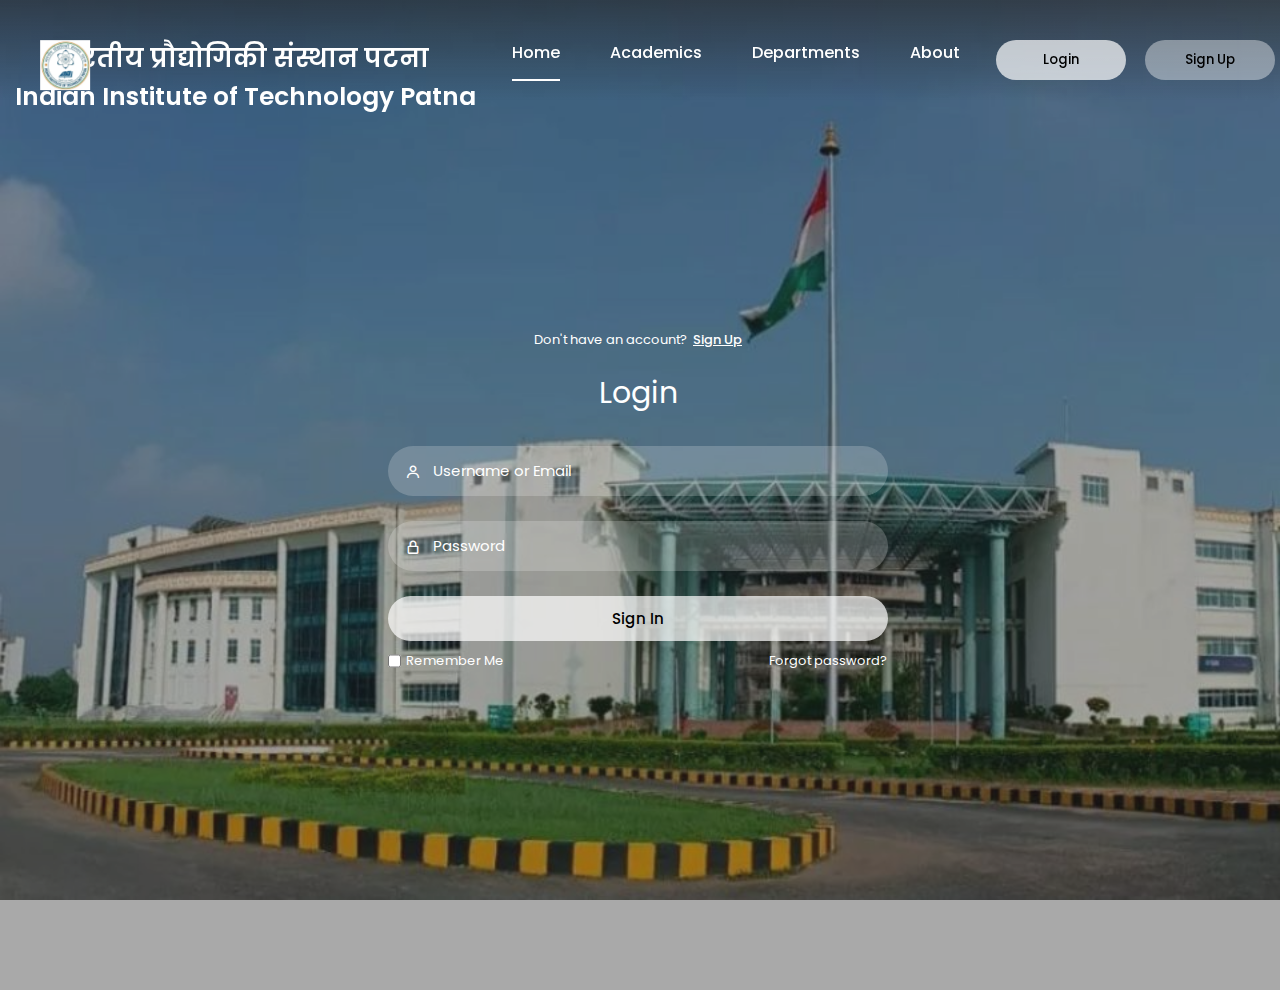
<file: proj1/index.html>
<!DOCTYPE html>
<html lang="en">
<head>
    <meta charset="UTF-8">
    <meta http-equiv="X-UA-Compatible" content="IE=edge">
    <meta name="viewport" content="width=device-width, initial-scale=1.0">
    <link href='https://unpkg.com/boxicons@2.1.4/css/boxicons.min.css' rel='stylesheet'>
    
    <link rel="icon" href="WhatsApp Image 2024-04-21 at 15.10.06_d76735ef.jpg" type="image/x-icon">

    <link rel="stylesheet" href="style.css">
    <title>Login.page | Login & Registration</title>
</head>
<body>
 <div class="wrapper">

    <form action="connect.php" method="post"></form>
    <nav class="nav">
        <div class="nav-logo "> 
            <p style="align-items: center;">भारतीय प्रौद्योगिकी संस्थान पटना </p>
            <p style="padding-left: 10px;">Indian Institute of Technology Patna</p>
            <div class="logo-container">
                <img src="image2.jpg" alt="Logo">
            </div>
        </div>
        <div class="nav-menu" id="navMenu">
            <ul>
                <li><a href="#" class="link active">Home</a></li>
                <!-- <li><a href="#" class="link">The Institute</a></li> -->
                <li><a href="#" class="link">Academics</a></li>
                <li><a href="#" class="link">Departments</a></li>
                <li><a href="#" class="link">About</a></li>
            </ul>
        </div>
        <div class="nav-button">
            <button class="btn white-btn" id="loginBtn" onclick="login()">Login</button>
            <button class="btn" id="registerBtn" onclick="register()">Sign Up</button>
        </div>
        <div class="nav-menu-btn">
            <i class="bx bx-menu" onclick="myMenuFunction()"></i>
        </div>
    </nav>

<!----------------------------- Form box ----------------------------------->    
    <div class="form-box">
        
        <!------------------- login form -------------------------->

        <div class="login-container" id="login">
            <div class="top">
                <span>Don't have an account? <a href="#" onclick="register()">Sign Up</a></span>
                <header>Login</header>
            </div>
            <div class="input-box">
                <input type="text" class="input-field" placeholder="Username or Email">
                <i class="bx bx-user"></i>
            </div>
            <div class="input-box">
                <input type="password" class="input-field" placeholder="Password">
                <i class="bx bx-lock-alt"></i>
            </div>
            <div class="input-box">
                <input type="submit" class="submit" value="Sign In">
            </div>
            <div class="two-col">
                <div class="one">
                    <input type="checkbox" id="login-check">
                    <label for="login-check"> Remember Me</label>
                </div>
                <div class="two">
                    <label><a href="#">Forgot password?</a></label>
                </div>
            </div>
        </div>

        <!------------------- registration form -------------------------->
        <div class="register-container" id="register">
            <div class="top">
                <span>Have an account? <a href="#" onclick="login()">Login</a></span>
                <header>Sign Up</header>
            </div>
            <div class="two-forms">
                <div class="input-box">
                    <input type="text" id ="Firstname" class="input-field" placeholder="Firstname">
                    <i class="bx bx-user"></i>
                </div>
                <div class="input-box">
                    <input type="text" id ="Lastname" class="input-field" placeholder="Lastname">
                    <i class="bx bx-user"></i>
                </div>
            </div>
            <div class="input-box">
                <input type="text" id ="Email" class="input-field" placeholder="Email">
                <i class="bx bx-envelope"></i>
            </div>
            <div class="input-box">
                <input type="password" id ="password" class="input-field" placeholder="Password">
                <i class="bx bx-lock-alt"></i>
            </div>
            <div class="input-box">
                <input type="submit" class="submit" value="Register" id="register">
            </div>
            <div class="two-col">
                <div class="one">
                    <input type="checkbox" id="register-check">
                    <label for="register-check"> Remember Me</label>
                </div>
                <div class="two">
                    <label><a href="#" id ="terms">Terms & conditions</a></label>
                </div>
            </div>
        </div>
    </div>
</div>  

<script>
    document.getElementById('register').addEventListener('click', function() {
        window.location.href = 'registration.html';
    });
    </script>
<script>
   
  function myMenuFunction() {
   var i = document.getElementById("navMenu");

   if(i.className === "nav-menu") {
       i.className += " responsive";
   } else {
       i.className = "nav-menu";
   }
  }

</script>

<script>

   var a = document.getElementById("loginBtn");
   var b = document.getElementById("registerBtn");
   var x = document.getElementById("login");
   var y = document.getElementById("register");

   function login() {
       x.style.left = "4px";
       y.style.right = "-520px";
       a.className += " white-btn";
       b.className = "btn";
       x.style.opacity = 1;
       y.style.opacity = 0;
   }

   function register() {
       x.style.left = "-510px";
       y.style.right = "5px";
       a.className = "btn";
       b.className += " white-btn";
       x.style.opacity = 0;
       y.style.opacity = 1;
   }
  

</script>

</body>

</html>
</file>
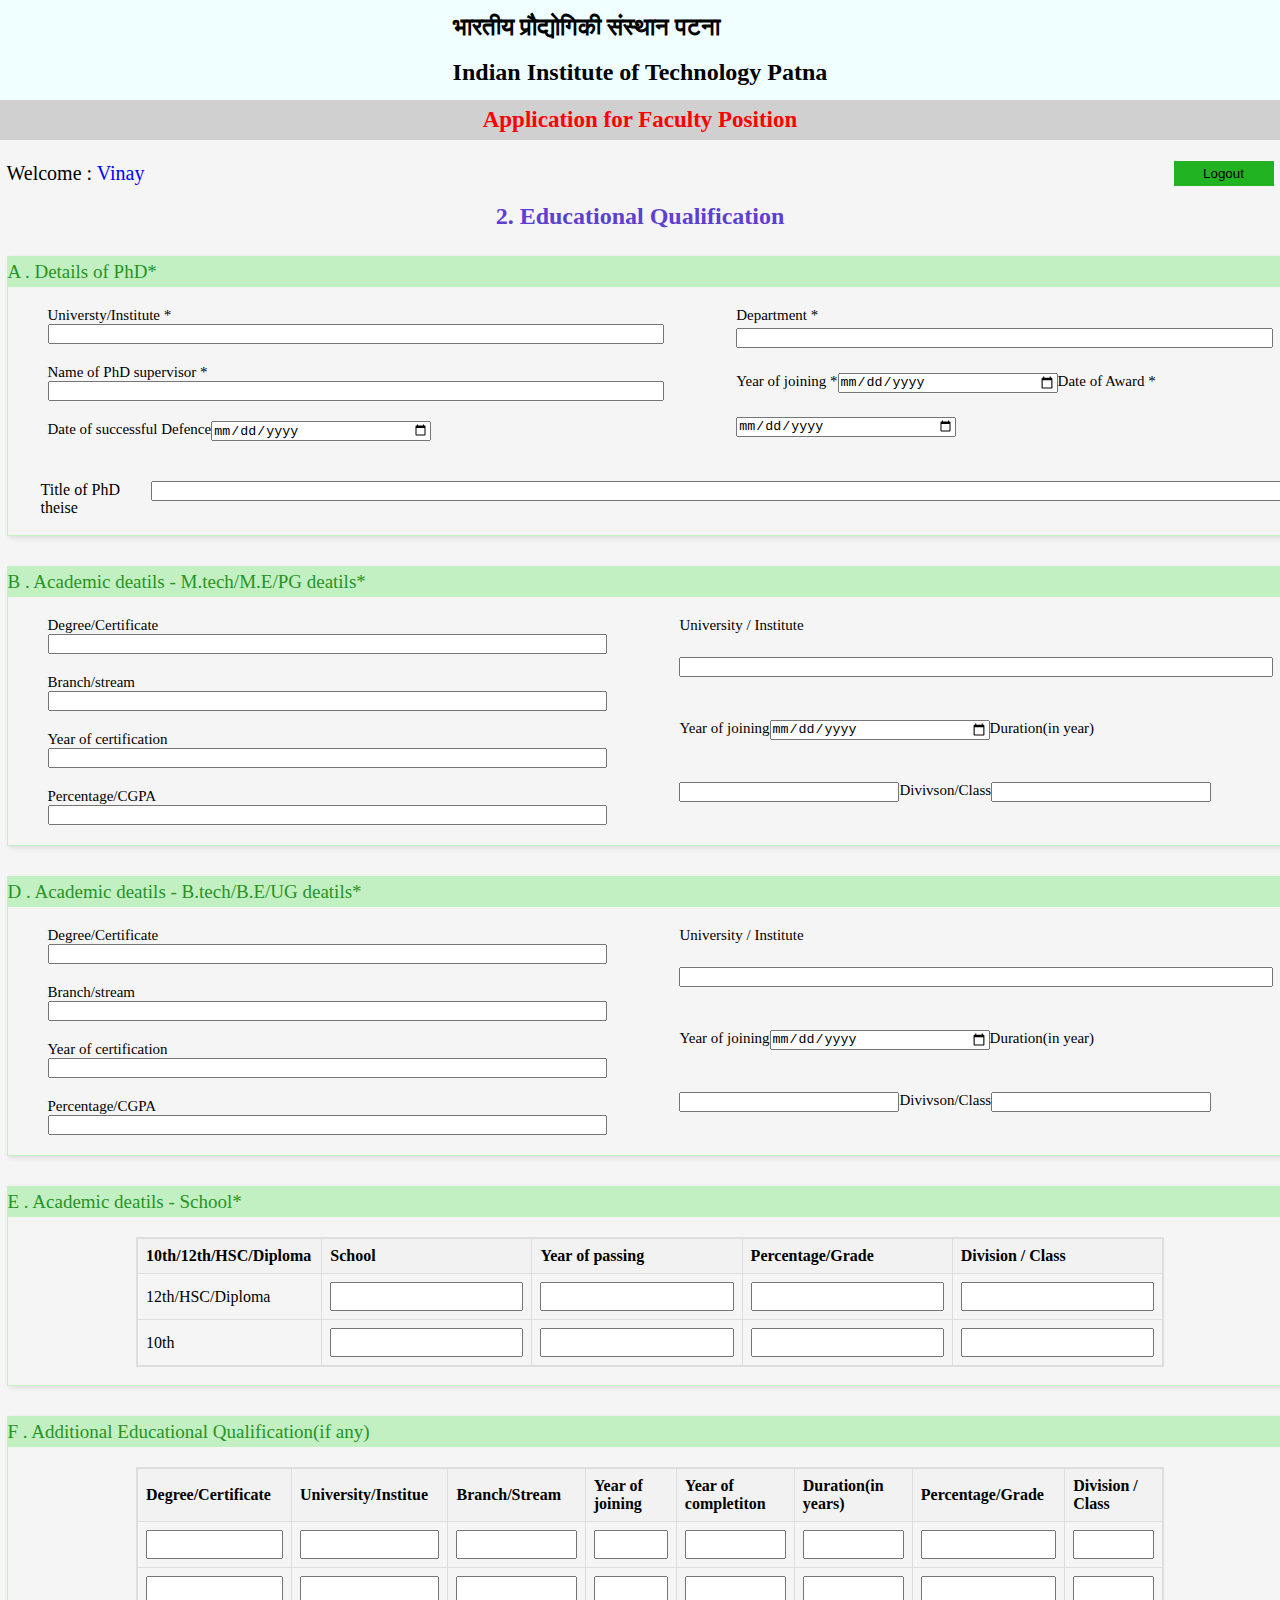
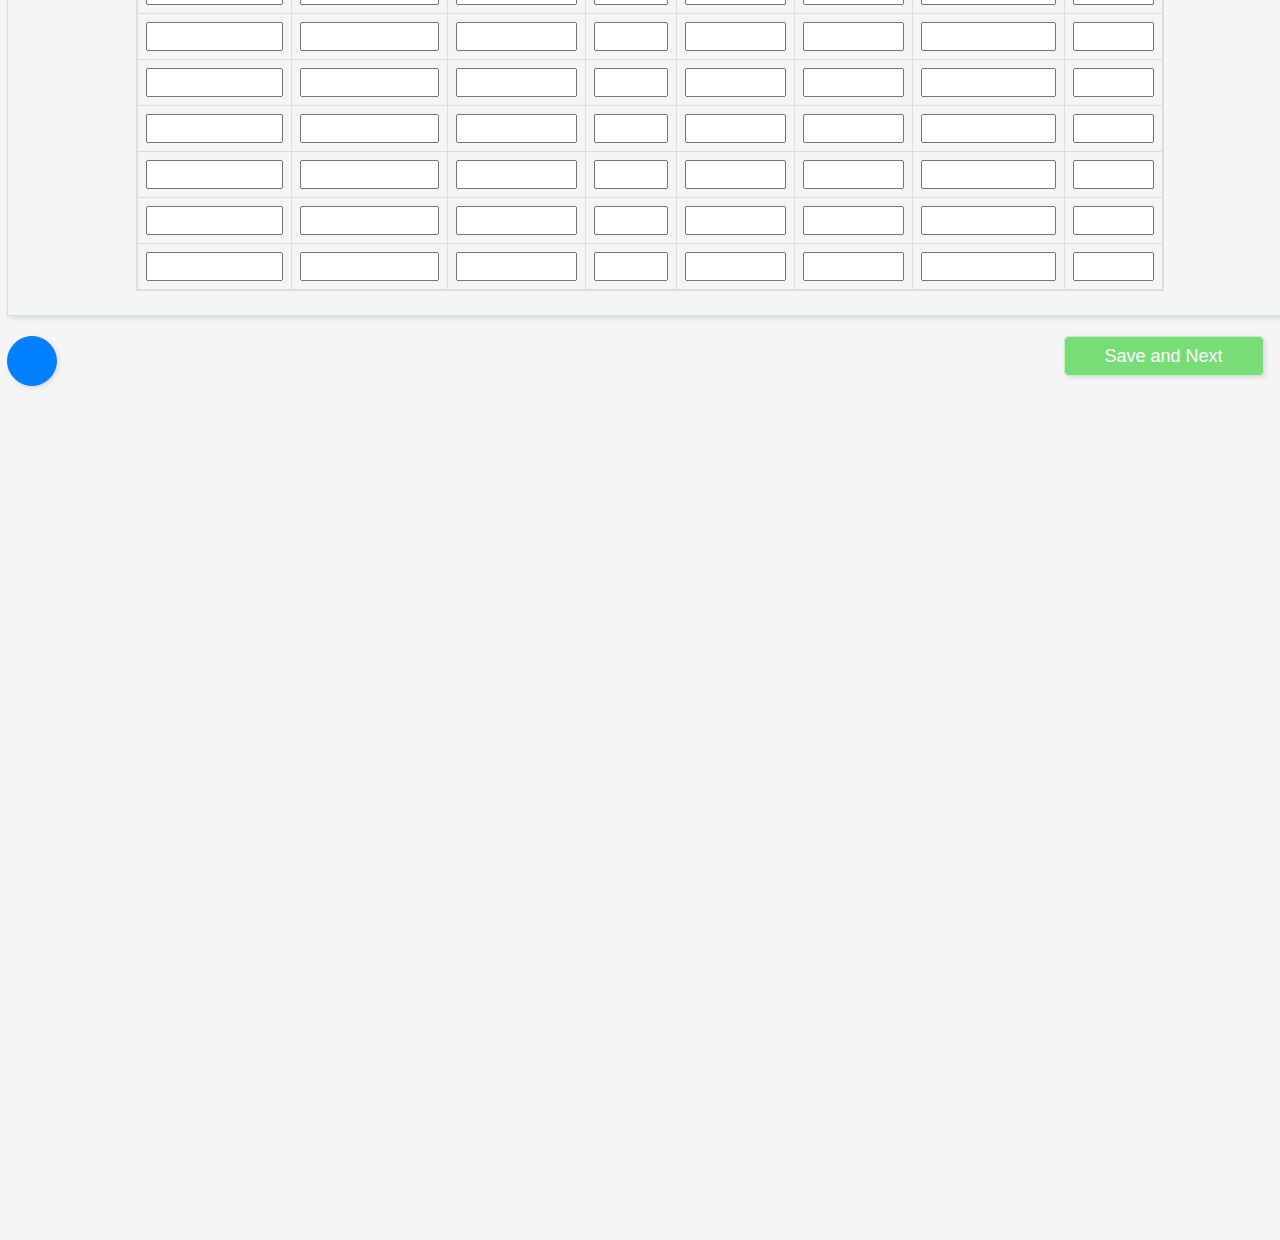
<file: proj1/education.html>
<!DOCTYPE html>
<html lang="en">
<head>
    <meta charset="UTF-8">
    <meta name="viewport" content="width=device-width, initial-scale=1.0">
    <link rel="icon" href="image3.png" type="image/x-icon">
    <link rel="stylesheet" href="https://cdnjs.cloudflare.com/ajax/libs/font-awesome/6.5.2/css/all.min.css" integrity="sha512-SnH5WK+bZxgPHs44uWIX+LLJAJ9/2PkPKZ5QiAj6Ta86w+fsb2TkcmfRyVX3pBnMFcV7oQPJkl9QevSCWr3W6A==" crossorigin="anonymous" referrerpolicy="no-referrer" />
    <link rel="stylesheet" href="education.css">
    <title>Academic Experience</title>
</head>
<body>
    <header>
        <div class="header1">
            <h2>भारतीय प्रौद्योगिकी संस्थान पटना</h2><br>
            <h2>Indian Institute of Technology Patna</h2>
        </div>
        
    </header>
    <div class="application">
        <p>Application for Faculty Position</p>
    </div>
    <div class="allinfo">
        <div class="child-one">
            <p>Welcome : <span>Vinay</span></p>
            <div class="buttons">
                <button class="Logout">Logout</button>
            </div>
        </div>
        <div class="childTwo">
            <p>2. Educational Qualification</p>
        </div>
        <div class="childThree">

            <div class="childFour">
                <p> A . Details of PhD*</p>
            </div>
            <div class="flexdiv">
                <div class="childFive">
                    <p>Universty/Institute *</p>
                    <input type="text">
                    <p>Name of PhD supervisor *</p>
                    <input type="text">
                    <p>Date of successful Defence</p>
                    <input type="date">
                </div>
                <div class="childSix">
                    <p>Department *</p>
                    <input type="text">
                    <p>Year of joining *</p>
                    <input type="date">
                    <p>Date of Award *</p>
                    <input type="date">
                </div>
            </div>
            <div class="childSeven">
                <p>Title of PhD theise</p>
                <input type="text" class="theise">
            </div>
        </div>
        <div class="childThree">

            <div class="childFour">
                <p> B . Academic deatils - M.tech/M.E/PG deatils*</p>
            </div>
            <div class="flexdiv">
                <div class="childFive">
                    <p>Degree/Certificate</p>
                    <input type="text">
                    <p>Branch/stream</p>
                    <input type="text">
                    <p>Year of certification</p>
                    <input type="text">
                    <p>Percentage/CGPA</p>
                    <input type="text">
                </div>
                <div class="childSix">
                    <p>University / Institute</p>
                    <input type="text">
                    <p>Year of joining</p>
                    <input type="date">
                    <p>Duration(in year)</p>
                    <input type="datetime">
                    <p>Divivson/Class</p>
                    <input class="text">
                </div>
            </div>
        </div>
        <div class="childThree">

            <div class="childFour">
                <p> D . Academic deatils - B.tech/B.E/UG deatils*</p>
            </div>
            <div class="flexdiv">
                <div class="childFive">
                    <p>Degree/Certificate</p>
                    <input type="text">
                    <p>Branch/stream</p>
                    <input type="text">
                    <p>Year of certification</p>
                    <input type="text">
                    <p>Percentage/CGPA</p>
                    <input type="text">
                </div>
                <div class="childSix">
                    <p>University / Institute</p>
                    <input type="text">
                    <p>Year of joining</p>
                    <input type="date">
                    <p>Duration(in year)</p>
                    <input type="datetime">
                    <p>Divivson/Class</p>
                    <input class="text">
                </div>
            </div>
        </div>
        <div class="childEight">

            <div class="childFour">
                <p> E . Academic deatils - School*</p>
            </div>
            <table>
                <thead>
                    <tr>
                        <th>10th/12th/HSC/Diploma</th>
                        <th>School</th>
                        <th>Year of passing</th>
                        <th>Percentage/Grade</th>
                        <th>Division / Class</th>
                    </tr>
                </thead>
                <tbody>
                    <tr>
                        <td>12th/HSC/Diploma</td>
                        <td><input type="text"></td>
                        <td><input type="number"></td>
                        <td><input type="text"></td>
                        <td><input type="text"></td>
                    </tr>
                    <tr>
                        <td>10th</td>
                        <td><input type="text"></td>
                        <td><input type="number"></td>
                        <td><input type="text"></td>
                        <td><input type="text"></td>
                    </tr>
                </tbody>
            </table>
            
        </div>
        <div class="childNine">

            <div class="childFour">
                <p> F . Additional Educational Qualification(if any)</p>
            </div>
            <table>
                <thead>
                    <tr>
                        <th>Degree/Certificate</th>
                        <th>University/Institue</th>
                        <th>Branch/Stream</th>
                        <th>Year of joining</th>
                        <th>Year of completiton</th>
                        <th>Duration(in years)</th>
                        <th>Percentage/Grade</th>
                        <th>Division / Class</th>
                    </tr>
                </thead>
                <tbody>
                    <tr>
                        <td><input type="text"></td>
                        <td><input type="text"></td>
                        <td><input type="text"></td>
                        <td><input type="text"></td>
                        <td><input type="text"></td>
                        <td><input type="text"></td>
                        <td><input type="text"></td>
                        <td><input type="text"></td>
                    </tr>
                    <tr>
                        <td><input type="text"></td>
                        <td><input type="text"></td>
                        <td><input type="text"></td>
                        <td><input type="text"></td>
                        <td><input type="text"></td>
                        <td><input type="text"></td>
                        <td><input type="text"></td>
                        <td><input type="text"></td>
                    </tr>
                    <tr>
                        <td><input type="text"></td>
                        <td><input type="text"></td>
                        <td><input type="text"></td>
                        <td><input type="text"></td>
                        <td><input type="text"></td>
                        <td><input type="text"></td>
                        <td><input type="text"></td>
                        <td><input type="text"></td>
                    </tr>
                    <tr>
                        <td><input type="text"></td>
                        <td><input type="text"></td>
                        <td><input type="text"></td>
                        <td><input type="text"></td>
                        <td><input type="text"></td>
                        <td><input type="text"></td>
                        <td><input type="text"></td>
                        <td><input type="text"></td>
                    </tr>
                    <tr>
                        <td><input type="text"></td>
                        <td><input type="text"></td>
                        <td><input type="text"></td>
                        <td><input type="text"></td>
                        <td><input type="text"></td>
                        <td><input type="text"></td>
                        <td><input type="text"></td>
                        <td><input type="text"></td>
                    </tr>
                    <tr>
                        <td><input type="text"></td>
                        <td><input type="text"></td>
                        <td><input type="text"></td>
                        <td><input type="text"></td>
                        <td><input type="text"></td>
                        <td><input type="text"></td>
                        <td><input type="text"></td>
                        <td><input type="text"></td>
                    </tr>
                    <tr>
                        <td><input type="text"></td>
                        <td><input type="text"></td>
                        <td><input type="text"></td>
                        <td><input type="text"></td>
                        <td><input type="text"></td>
                        <td><input type="text"></td>
                        <td><input type="text"></td>
                        <td><input type="text"></td>
                    </tr>
                    <tr>
                        <td><input type="text"></td>
                        <td><input type="text"></td>
                        <td><input type="text"></td>
                        <td><input type="text"></td>
                        <td><input type="text"></td>
                        <td><input type="text"></td>
                        <td><input type="text"></td>
                        <td><input type="text"></td>
                    </tr>
                </tbody>
            </table>
            
        </div>

        <div class="button1">
            <button class="submit1" id="previous"><i class="fa-solid fa-backward"></i></button>
            <button class="submit" id="save_next">Save and Next</button>
        </div> 
    </div>
    <script>
        let save_next = document.getElementById("save_next");
        save_next.addEventListener("click",function() {
            window.location.href = 'employment.html';

        })
        let previous = document.getElementById("previous");
        previous.addEventListener("click",function() {
                window.location.href = 'registration.html';

        })
        
    </script>
</body>

</html>
</file>
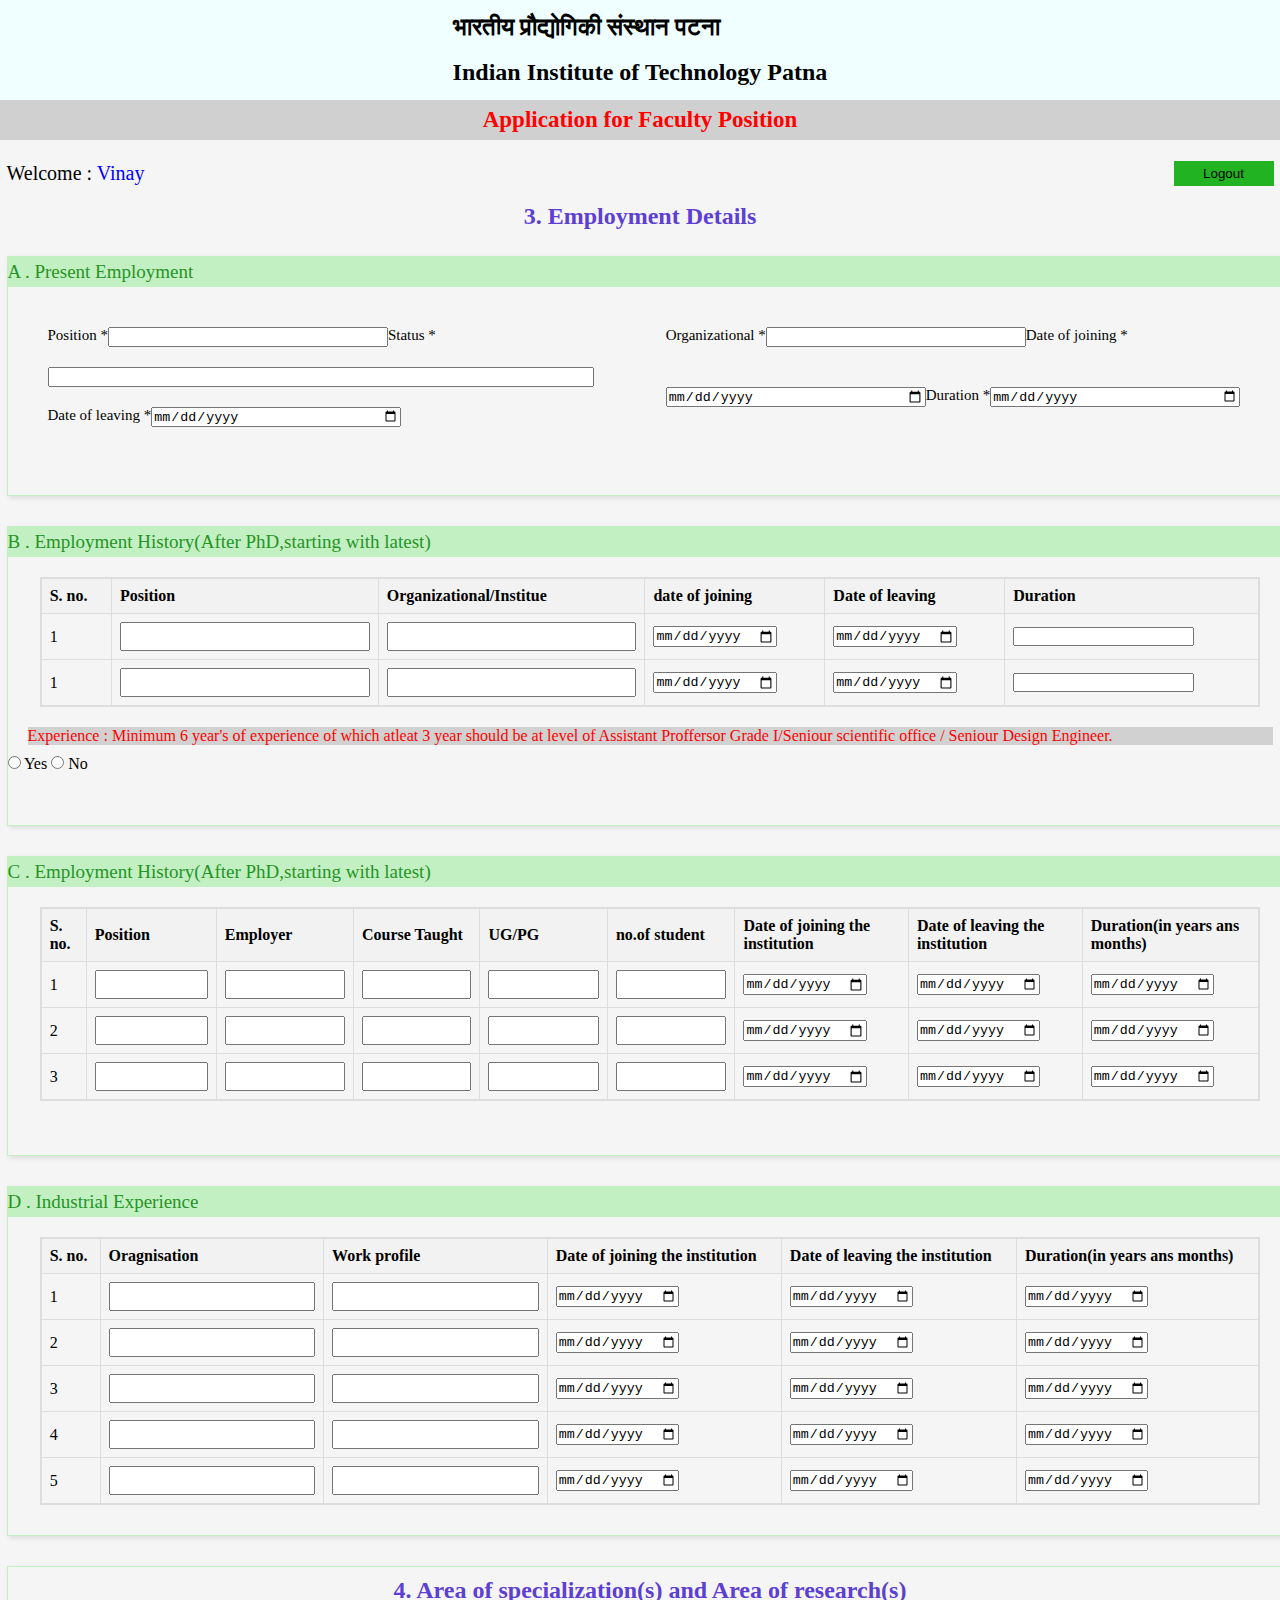
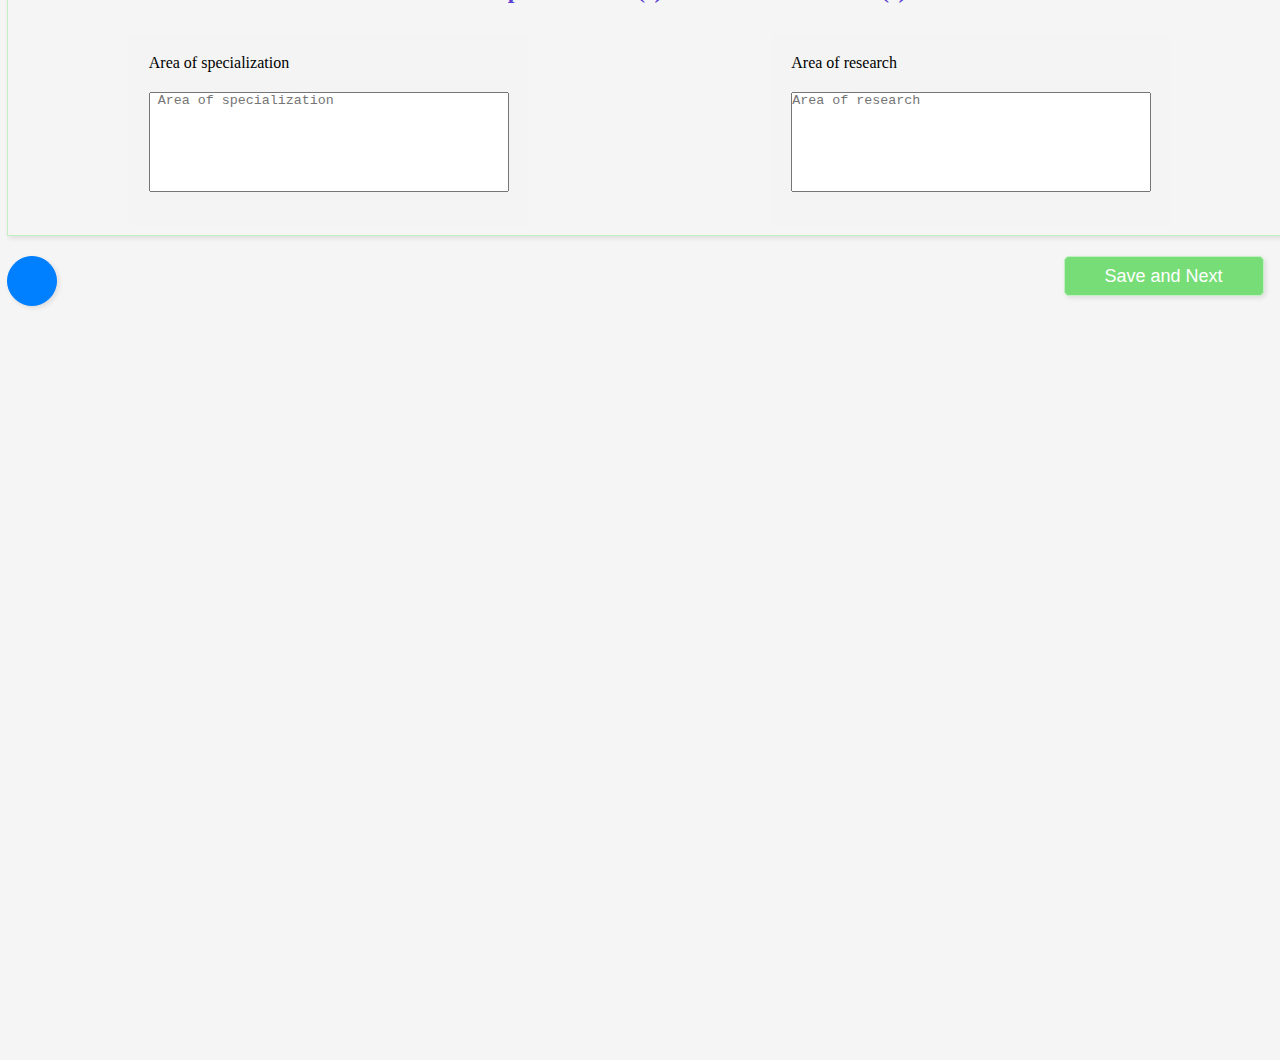
<file: proj1/employment.html>
<!DOCTYPE html>
<html lang="en">
<head>
    <meta charset="UTF-8">
    <meta name="viewport" content="width=device-width, initial-scale=1.0">
    <link rel="icon" href="image3.png" type="image/x-icon">
    <link rel="stylesheet" href="https://cdnjs.cloudflare.com/ajax/libs/font-awesome/6.5.2/css/all.min.css" integrity="sha512-SnH5WK+bZxgPHs44uWIX+LLJAJ9/2PkPKZ5QiAj6Ta86w+fsb2TkcmfRyVX3pBnMFcV7oQPJkl9QevSCWr3W6A==" crossorigin="anonymous" referrerpolicy="no-referrer" />
    <link rel="stylesheet" href="employment.css">
    <title>Academic Experience</title>
</head>
<body>
    <header>
        <div class="header1">
            <h2>भारतीय प्रौद्योगिकी संस्थान पटना</h2><br>
            <h2>Indian Institute of Technology Patna</h2>
        </div>
        
    </header>
    <div class="application">
        <p>Application for Faculty Position</p>
    </div>
    <div class="allinfo">
        <div class="child-one">
            <p>Welcome : <span>Vinay</span></p>
            <div class="buttons">
                <button class="Logout">Logout</button>
            </div>
        </div>
        <div class="childTwo">
            <p>3. Employment Details</p>
        </div>
        <div class="childThree">

            <div class="childFour">
                <p> A . Present Employment</p>
            </div>
            <div class="flexdiv">
                <div class="childFive">
                    <p>Position * </p>
                    <input type="text" style="height: 20px; width: 280px;">
                    <p>Status *</p>
                    <input type="text">
                    <p>Date of leaving *</p>
                    <input type="date">
                </div>
                <div class="childSix">
                    <p>Organizational *</p>
                    <input type="text" style="height: 20px; width: 260px;">
                    <p>Date of joining *</p>
                    <input type="date" style="height: 20px; width: 260px;">
                    <p>Duration *</p>
                    <input type="date">
                </div>
            </div>
        </div>
        <div class="childseven">
            <div class="childFour">
                <p> B . Employment History(After PhD,starting with latest)</p>
            </div>
            <table>
                <tr>
                  <th>S. no.</th>
                  <th>Position</th>
                  <th>Organizational/Institue</th>
                  <th>date of joining</th>
                  <th>Date of leaving</th>
                  <th>Duration</th>
                </tr>
                <tr>
                  <td>1</td>
                  <td><input type="text"></td>
                  <td><input type="text"></td>
                  <td><input type="date"></td>
                  <td><input type="date"></td>
                  <td><input type="datetime"></td>
                </tr>
                <tr>
                    <td>1</td>
                    <td><input type="text"></td>
                    <td><input type="text"></td>
                    <td><input type="date"></td>
                    <td><input type="date"></td>
                    <td><input type="datetime"></td>
                </tr>
                
              </table>
            <div class="experience">
                <p>Experience : Minimum 6 year's of experience of which atleat 3 year should be at level of Assistant Proffersor Grade I/Seniour scientific office / Seniour Design Engineer.</p>
            </div>
            <div class="radio-container">
                <label>
                  <input type="radio" name="answer" value="yes"> Yes
                </label>
             
                <label>
                  <input type="radio" name="answer" value="no"> No
                </label>
            </div>
              
        </div>
        <div class="childseven">
            <div class="childFour">
                <p> C . Employment History(After PhD,starting with latest)</p>
            </div>
            <table>
                <tr>
                  <th>S. no.</th>
                  <th>Position</th>
                  <th>Employer</th>
                  <th>Course Taught</th>
                  <th>UG/PG</th>
                  <th>no.of student</th>
                  <th>Date of joining the institution</th>
                  <th>Date of leaving the institution</th>
                  <th>Duration(in years ans months)</th>
                </tr>
                <tr>
                  <td>1</td>
                  <td><input type="text"></td>
                  <td><input type="text"></td>
                  <td><input type="text"></td>
                  <td><input type="text"></td>
                  <td><input type="number"></td>
                  <td><input type="date"></td>
                  <td><input type="date"></td>
                  <td><input type="date"></td>
                  
                </tr>
                <tr>
                    <td>2</td>
                    <td><input type="text"></td>
                    <td><input type="text"></td>
                    <td><input type="text"></td>
                    <td><input type="text"></td>
                    <td><input type="number"></td>
                    <td><input type="date"></td>
                    <td><input type="date"></td>
                    <td><input type="date"></td>
                </tr>
                <tr>
                    <td>3</td>
                    <td><input type="text"></td>
                    <td><input type="text"></td>
                    <td><input type="text"></td>
                    <td><input type="text"></td>
                    <td><input type="number"></td>
                    <td><input type="date"></td>
                    <td><input type="date"></td>
                    <td><input type="date"></td>
                </tr>
               
                
            </table>
        </div>
        <div class="childeight">
            <div class="childFour">
                <p> D . Industrial Experience</p>
            </div>
            <table>
                <tr>
                  <th>S. no.</th>
                  <th>Oragnisation</th>
                  <th>Work profile</th>
                  <th>Date of joining the institution</th>
                  <th>Date of leaving the institution</th>
                  <th>Duration(in years ans months)</th>
                </tr>
                <tr>
                  <td>1</td>
                  <td><input type="text"></td>
                  <td><input type="text"></td>
                  <td><input type="date"></td>
                  <td><input type="date"></td>
                  <td><input type="date"></td>
                  
                </tr>
                <tr>
                    <td>2</td>
                    <td><input type="text"></td>
                    <td><input type="text"></td>
                    <td><input type="date"></td>
                    <td><input type="date"></td>
                    <td><input type="date"></td>
                </tr>
                <tr>
                    <td>3</td>
                    <td><input type="text"></td>
                    <td><input type="text"></td>
                    <td><input type="date"></td>
                    <td><input type="date"></td>
                    <td><input type="date"></td>
                </tr>
                <tr>
                    <td>4</td>
                    <td><input type="text"></td>
                    <td><input type="text"></td>
                    <td><input type="date"></td>
                    <td><input type="date"></td>
                    <td><input type="date"></td>
                </tr>
                <tr>
                    <td>5</td>
                    <td><input type="text"></td>
                    <td><input type="text"></td>
                    <td><input type="date"></td>
                    <td><input type="date"></td>
                    <td><input type="date"></td>
                </tr>
                
            </table>
        </div>
        <div class="chilenine">
            <div class="childten">
                <p>4. Area of specialization(s) and Area of research(s)</p>
            </div>
            <div class="childeleven">
                <div class="feedback-box">
                    <p>Area of specialization</p>
                    <form action="#">
                        <textarea id="feedback" name="feedback" placeholder=" Area of specialization"></textarea>
                    </form>
                </div>
                <div class="feedback-box">
                    <p>Area of research</p>
                    <form action="#">
                        <textarea id="feedback" name="feedback" placeholder="Area of research"></textarea>
                    </form>
                </div>
            </div>
        </div>

        <div class="button1">
            <button class="submit1" id="previous"><i class="fa-solid fa-backward"></i></button>
            <button class="submit" id="save_next">Save and Next</button>
        </div> 
        <script>
            let save_next = document.getElementById("save_next");
            save_next.addEventListener("click",function() {
                window.location.href = 'research.html';

            })
            let previous = document.getElementById("previous");
            previous.addEventListener("click",function() {
                    window.location.href = 'education.html';

            })
            
        </script>
        </div>
</body>
</file>
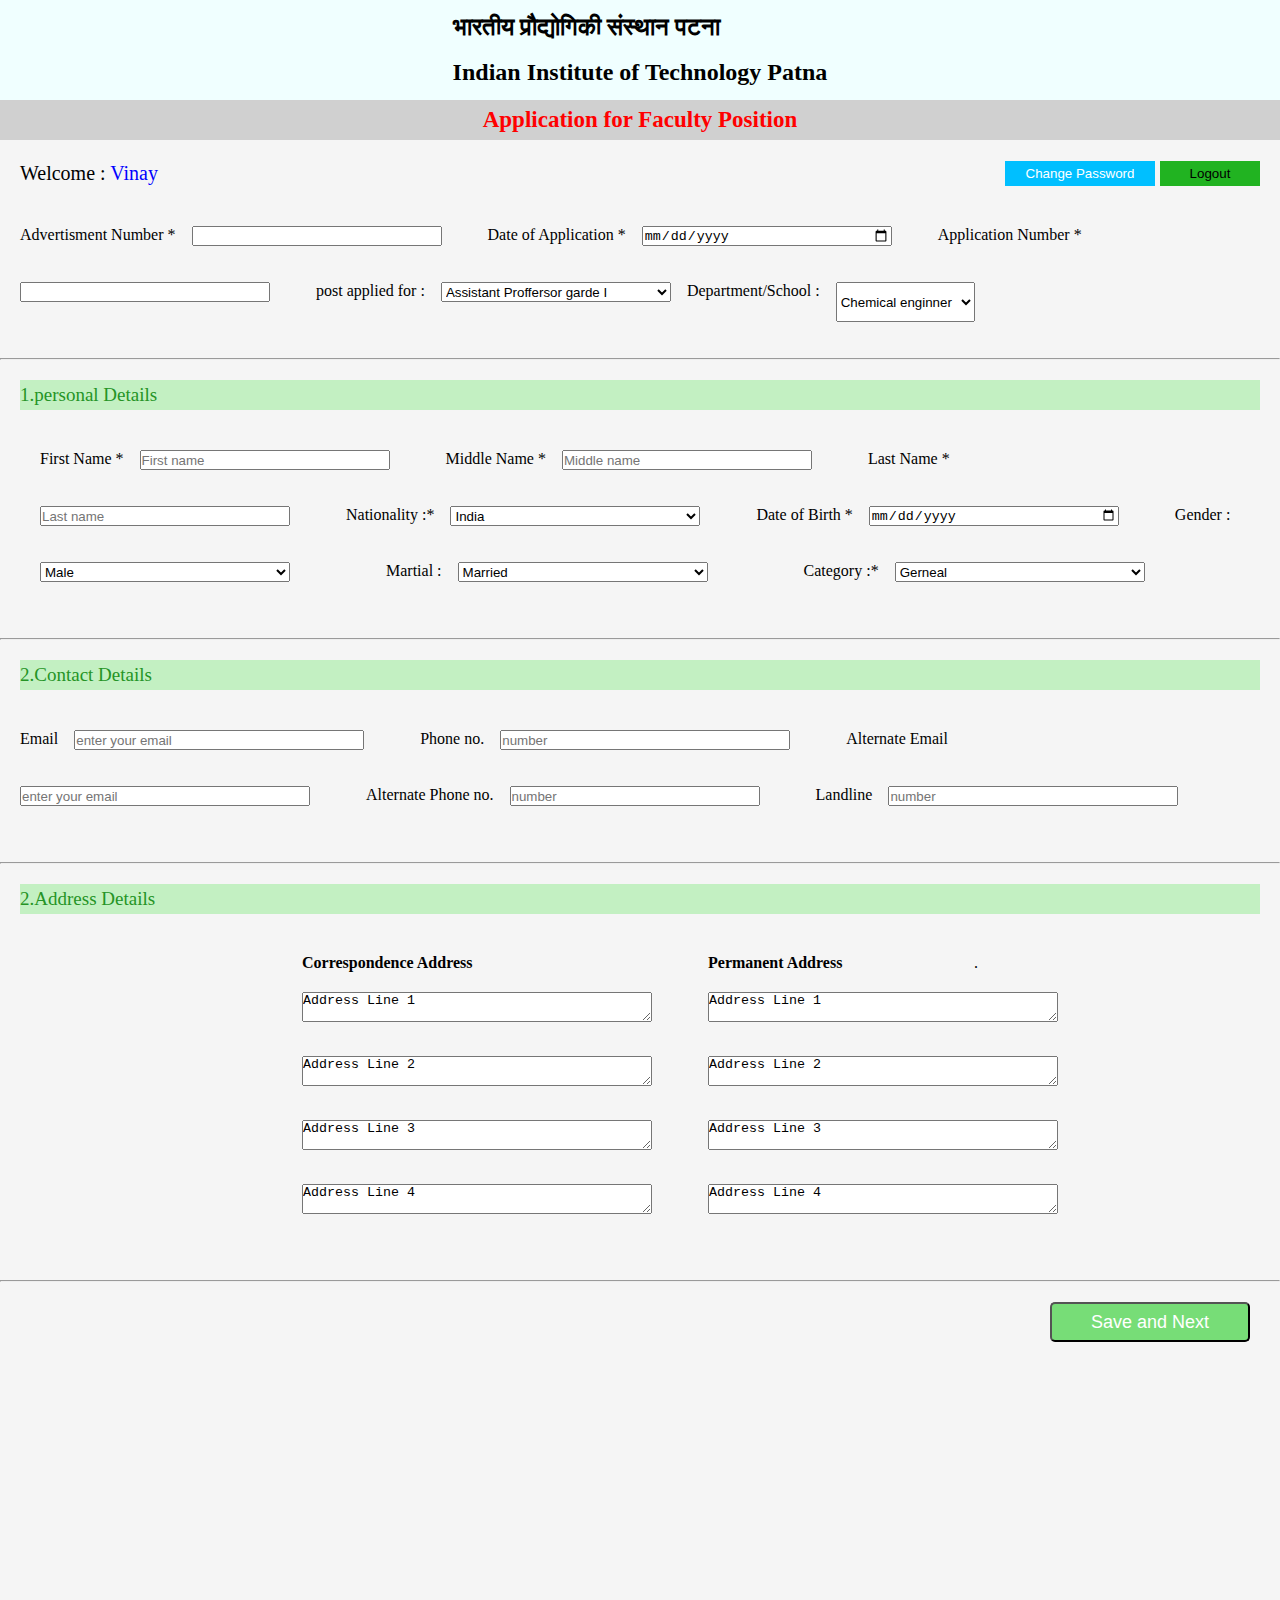
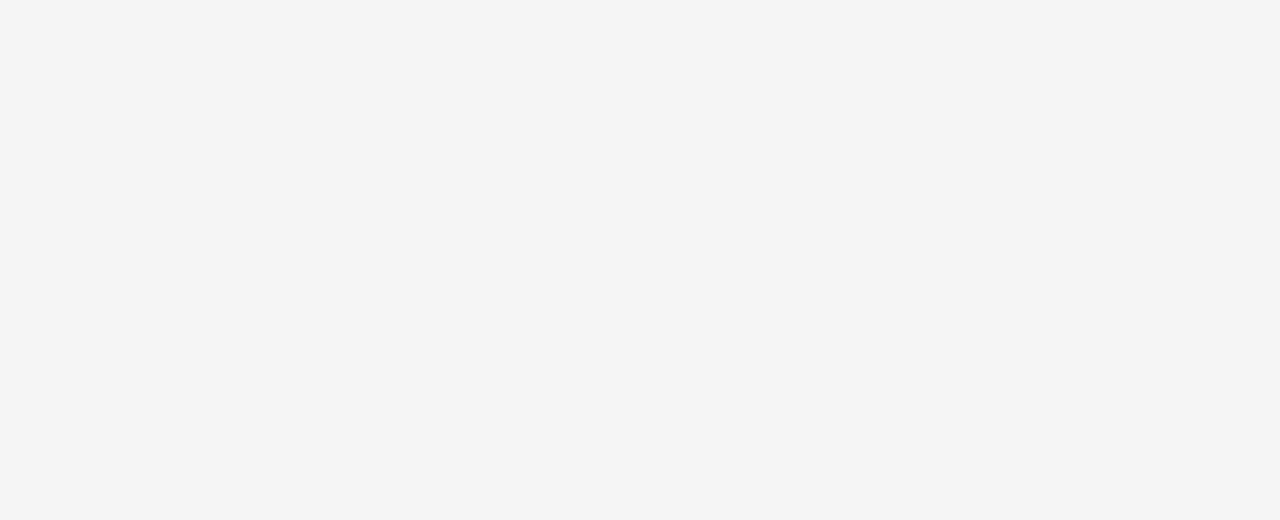
<file: proj1/registration.html>
<!DOCTYPE html>
<html lang="en">
<head>
    <meta charset="UTF-8">
    <meta name="viewport" content="width=device-width, initial-scale=1.0">
    <link rel="icon" href="image3.png" type="image/x-icon">
    <link rel="stylesheet" href="registration.css">
    <title>Registration</title>
</head>
<body>
    <header>
        <div class="header1">
            <h2>भारतीय प्रौद्योगिकी संस्थान पटना</h2><br>
            <h2>Indian Institute of Technology Patna</h2>
        </div>
        
    </header>
    <div class="application">
        <p>Application for Faculty Position</p>
    </div>
    <div class="allinfo">
            <div class="child-one">
                <p>Welcome : <span>Vinay</span></p>
                <div class="buttons">
                    <button class="ChangePassword">Change Password</button>
                    <button class="Logout">Logout</button>
                </div>
            </div>
            <div class="child-two">
                <p>Advertisment Number *</p>
                <input type="text" class="input">
                <p>Date of Application *</p>
                <input type="date" class="input">
                <p>Application Number * </p>
                <input type="number" class="input">

                <label for="post">post applied for :</label>
                <select name="post" id="post" style="height: 20px; width: 230px;">
                <option value="volvo">Assistant Proffersor garde I</option>
                <option value="saab">Assistant Proffersor greade II</option>
                <option value="mercedes">Assistant Proffersor grade III</option>
                <option value="audi">Assistant Proffersor grade IV</option>
                </select>

                <label for="post">Department/School :</label>
                <select name="Department" id="Department">
                <option value="volvo">Chemical enginner</option>
                <option value="saab">Lab Assistant</option>
                <option value="mercedes">Assistant Proffersor</option>
                <option value="audi">Computer teacher</option>
                </select>
            </div>
            <br><br>
            <hr>
            <div class="childThree">
                <div class="personal">
                    <p>1.personal Details</p>
                </div>
                <div class="childfour">
                    <p>First Name *</p>
                    <input type="text" placeholder="First name" class="input1">
                    <p>Middle Name *</p>
                    <input type="text" placeholder="Middle name" class="input1">
                    <p>Last Name *</p>
                    <input type="text" placeholder="Last name" class="input1">

                    <label for="natonality">Nationality :*</label>
                    <select name="country" id="Country" style="height: 20px; width: 250px; margin-right: 40px; margin-bottom: 20px;">
                    <option value="volvo">India</option>
                    <option value="saab">Afghanistan</option>
                    <option value="mercedes">Russia</option>
                    <option value="audi">USA</option>
                    </select>
                    <p>Date of Birth *</p>
                    <input type="date" class="input1">

                    <label for="gender">Gender  :</label>
                    <select name="gender" id="gender" style="height: 20px; width: 250px;  margin-right: 80px; margin-bottom: 20px;">
                    <option value="volvo">Male</option>
                    <option value="saab">Female</option>
                    </select>
                    
                    <label for="gender">Martial  :</label>
                    <select name="gender" id="gender" style="height: 20px; width: 250px;  margin-right: 80px; margin-bottom: 20px;">
                    <option value="volvo">Married</option>
                    <option value="saab">Unmarried</option>
                    </select>


                    <label for="category">Category  :*</label>
                    <select name="category" id="category" style="height: 20px; width: 250px;  margin-right: 40px; margin-bottom: 20px;">
                    <option value="volvo">Gerneal</option>
                    <option value="saab">OBC</option>
                    <option value="saab">SC/ST</option>
                    <option value="saab">EWS</option>
                    </select>
                </div>
            </div>
            <br>
            <br>
            <hr>
            <div class="childfive">
                <div class="childsix">
                    <p>2.Contact Details</p>
                </div>
                <div class="contact">
                    <p>Email</p>
                    <input type="email" placeholder="enter your email" class="input2">
                    <p>Phone no.</p>
                    <input type="number" placeholder="number" class="input2">
                    <p>Alternate Email</p>
                    <input type="email" placeholder="enter your email" class="input2">
                    <p>Alternate Phone no.</p>
                    <input type="number" placeholder="number" class="input2" style="height: 20px; width: 250px; ">
                    <p>Landline</p>
                    <input type="number" placeholder="number" class="input2">
                </div>
               
            </div>
            <br>
            <br>
            <hr>
            <div class="chileseven">
                <div class="childsix">
                    <p>2.Address Details</p>
                </div>
                <div class="childten">
                    <div class="childeight">
                        <p><b>Correspondence Address</b></p>
                        <textarea name="comment1" form="usrform">Address Line 1</textarea>
                        <textarea name="comment2" form="usrform">Address Line 2</textarea>
                        <textarea name="comment3" form="usrform">Address Line 3</textarea>
                        <textarea name="comment4" form="usrform">Address Line 4</textarea>
                    </div>
                    <div class="childnine">
                        <p><b>Permanent Address</b></p>
                        <textarea name="comment5" form="usrform">Address Line 1</textarea>
                        <textarea name="comment6" form="usrform">Address Line 2</textarea>
                        <textarea name="comment7" form="usrform">Address Line 3</textarea>
                        <textarea name="comment8" form="usrform">Address Line 4</textarea>
                    </div>
                .</div>
            </div>
            <br><br><br><br><br><br>
            <br>
            <hr>
            <div class="button1">
                <button class="submit" id="save_next">Save and Next</button>
            </div>    
    </div>

</body>
<script src="registration.js"></script>
</html>
</file>
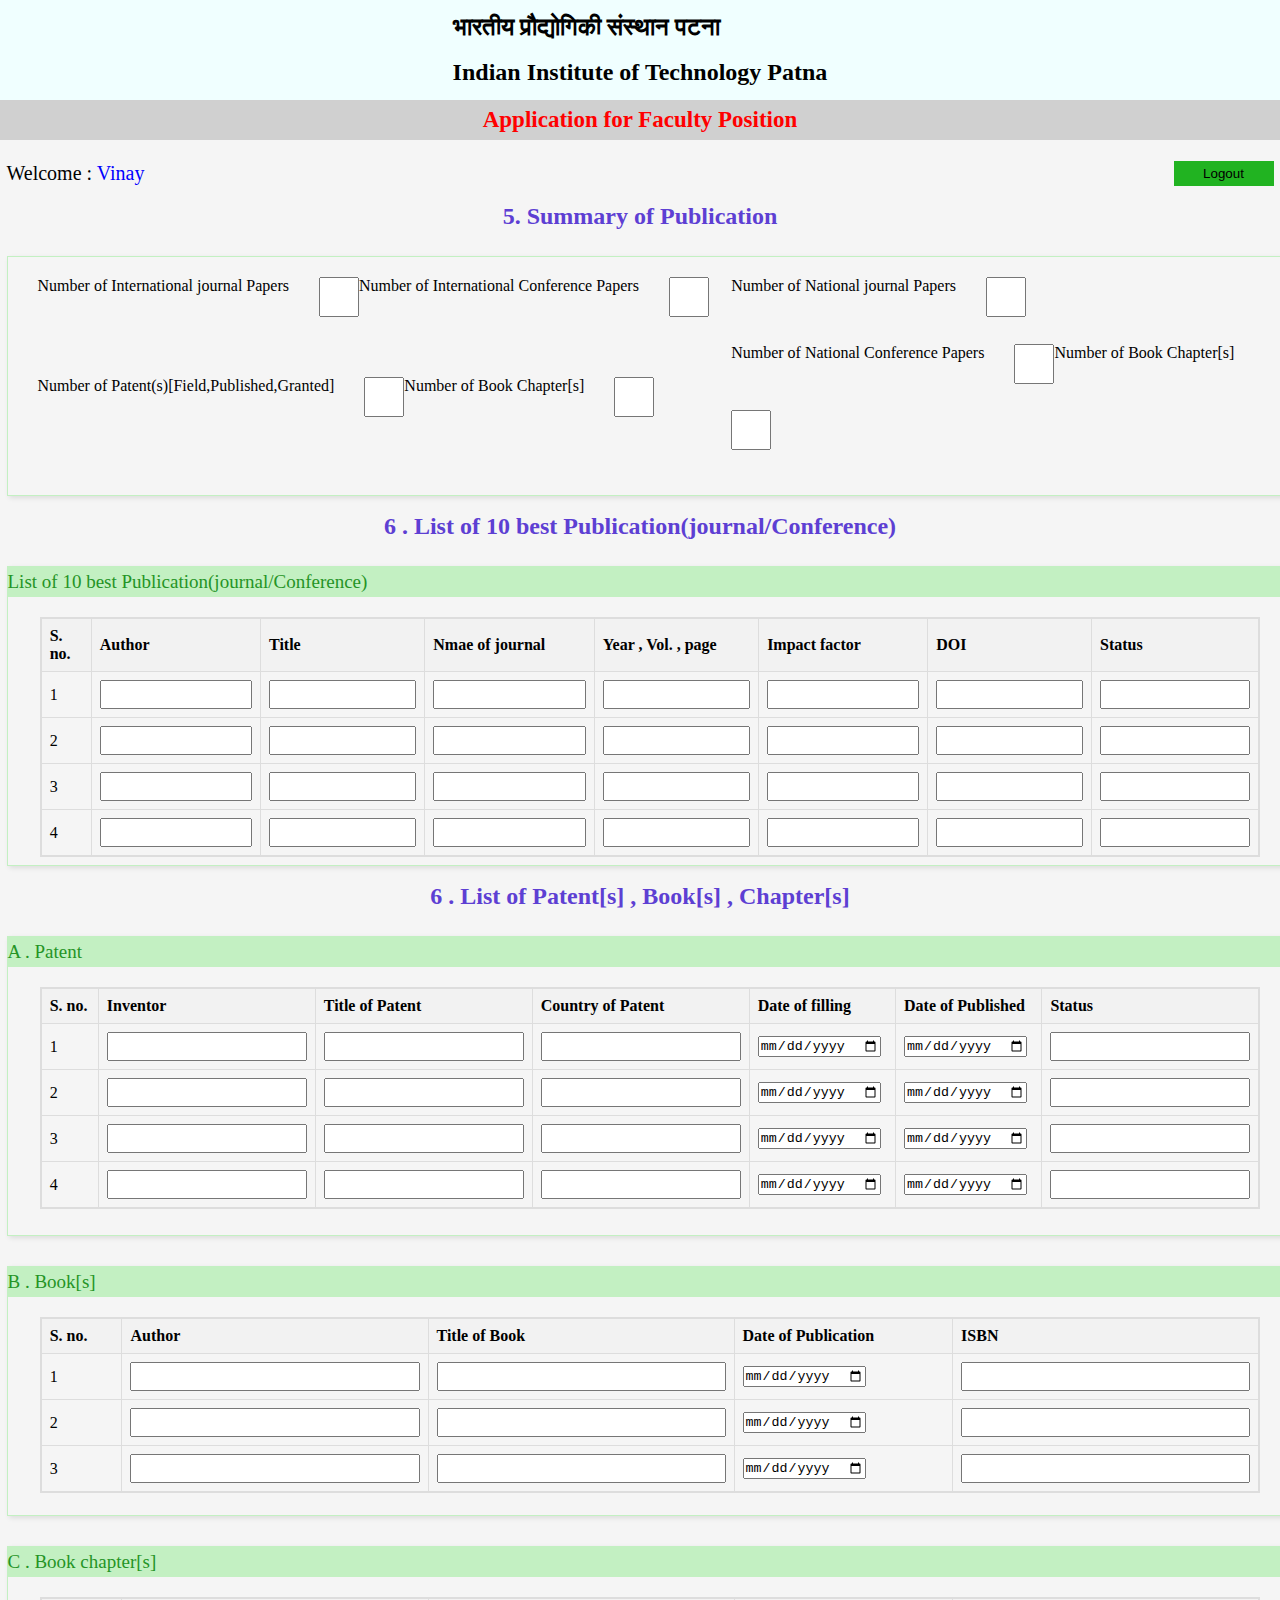
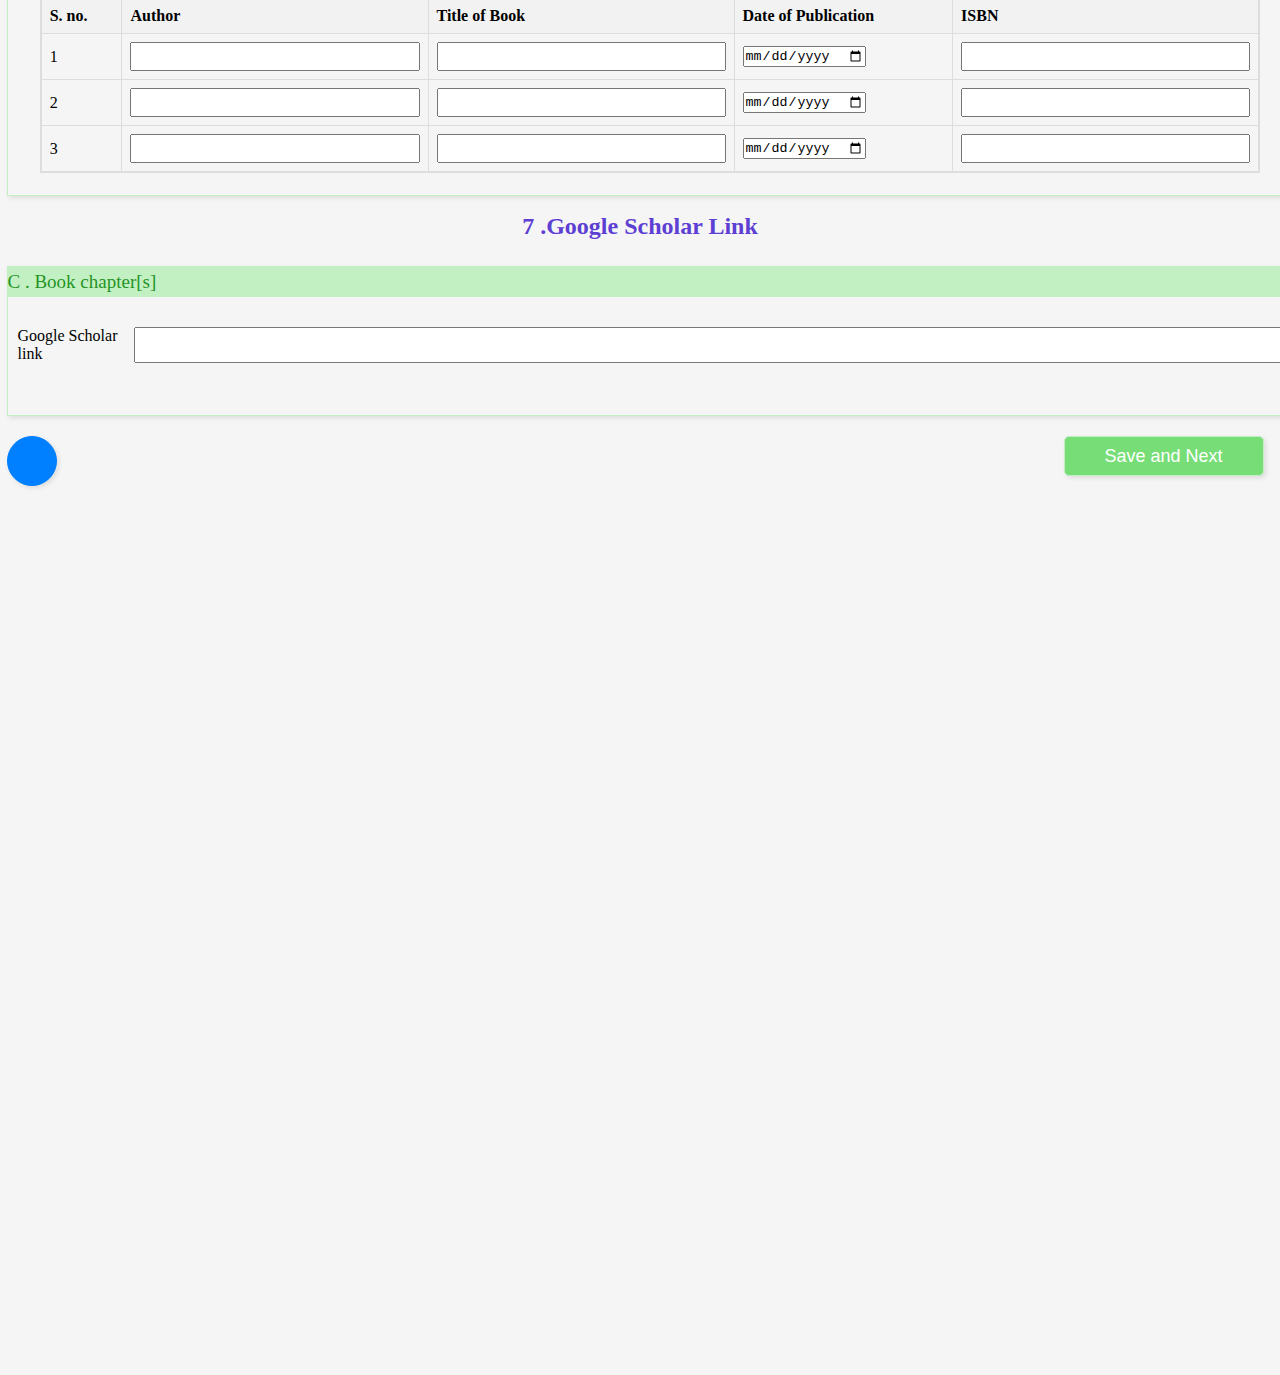
<file: proj1/research.html>
<!DOCTYPE html>
<html lang="en">
<head>
    <meta charset="UTF-8">
    <meta name="viewport" content="width=device-width, initial-scale=1.0">
    <link rel="icon" href="image3.png" type="image/x-icon">
    <link rel="stylesheet" href="https://cdnjs.cloudflare.com/ajax/libs/font-awesome/6.5.2/css/all.min.css" integrity="sha512-SnH5WK+bZxgPHs44uWIX+LLJAJ9/2PkPKZ5QiAj6Ta86w+fsb2TkcmfRyVX3pBnMFcV7oQPJkl9QevSCWr3W6A==" crossorigin="anonymous" referrerpolicy="no-referrer" />
    <link rel="stylesheet" href="research.css">
    <title>Academic Experience</title>
</head>
<body>
    <header>
        <div class="header1">
            <h2>भारतीय प्रौद्योगिकी संस्थान पटना</h2><br>
            <h2>Indian Institute of Technology Patna</h2>
        </div>
        
    </header>
    <div class="application">
        <p>Application for Faculty Position</p>
    </div>
    <div class="allinfo">
        <div class="child-one">
            <p>Welcome : <span>Vinay</span></p>
            <div class="buttons">
                <button class="Logout">Logout</button>
            </div>
        </div>
        <div class="childTwo">
            <p>5. Summary of Publication</p>
        </div>
        <div class="childthree">
            <div class="childfour">
                <p>Number of International journal Papers</p>
                <input type="number" style="height: 40px; width: 40px;" >
                <p>Number of International Conference Papers</p>
                <input type="number" style="height: 40px; width: 40px;">
                <p>Number of Patent(s)[Field,Published,Granted]</p>
                <input type="number" style="height: 40px; width: 40px;">
                <p>Number of Book Chapter[s]</p>
                <input type="number" style="height: 40px; width: 40px;">
            </div>
            <div class="childfive">
                <p>Number of National journal Papers</p>
                <input type="number" style="height: 40px; width: 40px;">
                <p>Number of National Conference Papers</p>
                <input type="number" style="height: 40px; width: 40px;">
                <p>Number of Book Chapter[s]</p>
                <input type="number" style="height: 40px; width: 40px;">
            </div>
        </div>

        

            <div class="childTwo">
                <p>6 . List of 10 best Publication(journal/Conference)</p>
            </div> 
            <div class="parent">

                <div class="childseven">
                    <p> List of 10 best Publication(journal/Conference)</p>
                </div>
                <table>
                    <tr>
                    <th>S. no.</th>
                    <th>Author</th>
                    <th>Title</th>
                    <th>Nmae of journal</th>
                    <th>Year , Vol. , page</th>
                    <th>Impact factor</th>
                    <th>DOI</th>
                    <th>Status</th>
                    </tr>
                    <tr>
                        <td>1</td>
                        <td><input type="text"></td>
                        <td><input type="text"></td>
                        <td><input type="text"></td>
                        <td><input type="text"></td>
                        <td><input type="text"></td>
                        <td><input type="text"></td>
                        <td><input type="text"></td>
                    </tr>
                    <tr>
                        <td>2</td>
                        <td><input type="text"></td>
                        <td><input type="text"></td>
                        <td><input type="text"></td>
                        <td><input type="text"></td>
                        <td><input type="text"></td>
                        <td><input type="text"></td>
                        <td><input type="text"></td>
                    </tr>
                    <tr>
                        <td>3</td>
                        <td><input type="text"></td>
                        <td><input type="text"></td>
                        <td><input type="text"></td>
                        <td><input type="text"></td>
                        <td><input type="text"></td>
                        <td><input type="text"></td>
                        <td><input type="text"></td>
                    </tr>
                    <tr>
                        <td>4</td>
                        <td><input type="text"></td>
                        <td><input type="text"></td>
                        <td><input type="text"></td>
                        <td><input type="text"></td>
                        <td><input type="text"></td>
                        <td><input type="text"></td>
                        <td><input type="text"></td>
                    </tr>
                </table>
            </div>
     
            <div class="childTwo">
                <p>6 . List of Patent[s] , Book[s] , Chapter[s]</p>
            </div> 
            <div class="parent">

                <div class="childseven">
                    <p>A . Patent</p>
                </div>
                <table>
                <tr>
                    <th>S. no.</th>
                    <th>Inventor</th>
                    <th>Title of Patent</th>
                    <th>Country of Patent</th>
                    <th>Date of filling</th>
                    <th>Date of Published</th>
                    <th>Status</th>
                </tr>
                <tr>
                        <td>1</td>
                        <td><input type="text"></td>
                        <td><input type="text"></td>
                        <td><input type="text"></td>
                        <td><input type="date"></td>
                        <td><input type="date"></td>
                        <td><input type="text"></td>
                        
                    </tr>
                    <tr>
                        <td>2</td>
                        <td><input type="text"></td>
                        <td><input type="text"></td>
                        <td><input type="text"></td>
                        <td><input type="date"></td>
                        <td><input type="date"></td>
                        <td><input type="text"></td>
                    </tr>
                    <tr>
                        <td>3</td>
                        <td><input type="text"></td>
                        <td><input type="text"></td>
                        <td><input type="text"></td>
                        <td><input type="date"></td>
                        <td><input type="date"></td>
                        <td><input type="text"></td>
                    </tr>
                    <tr>
                        <td>4</td>
                        <td><input type="text"></td>
                        <td><input type="text"></td>
                        <td><input type="text"></td>
                        <td><input type="date"></td>
                        <td><input type="date"></td>
                        <td><input type="text"></td>
                    </tr>
                </table>
            </div>

            <div class="childbook">

                <div class="childseven">
                    <p>B . Book[s]</p>
                </div>
                <table>
                <tr>
                    <th>S. no.</th>
                    <th>Author</th>
                    <th>Title of Book</th>
                    <th>Date of Publication</th>
                    <th>ISBN</th>
                </tr>
                <tr>
                        <td>1</td>
                        <td><input type="text"></td>
                        <td><input type="text"></td>
                        <td><input type="date"></td>
                        <td><input type="text"></td>
                        
                        
                    </tr>
                    <tr>
                        <td>2</td>
                        <td><input type="text"></td>
                        <td><input type="text"></td>
                        <td><input type="date"></td>
                        <td><input type="text"></td>
                    </tr>
                    <tr>
                        <td>3</td>
                        <td><input type="text"></td>
                        <td><input type="text"></td>
                        <td><input type="date"></td>
                        <td><input type="text"></td>
                    </tr>
                   
                </table>
            </div>

            <div class="childbook">

                <div class="childseven">
                    <p>C . Book chapter[s]</p>
                </div>
                <table>
                <tr>
                    <th>S. no.</th>
                    <th>Author</th>
                    <th>Title of Book</th>
                    <th>Date of Publication</th>
                    <th>ISBN</th>
                </tr>
                <tr>
                        <td>1</td>
                        <td><input type="text"></td>
                        <td><input type="text"></td>
                        <td><input type="date"></td>
                        <td><input type="text"></td>
                        
                        
                    </tr>
                    <tr>
                        <td>2</td>
                        <td><input type="text"></td>
                        <td><input type="text"></td>
                        <td><input type="date"></td>
                        <td><input type="text"></td>
                    </tr>
                    <tr>
                        <td>3</td>
                        <td><input type="text"></td>
                        <td><input type="text"></td>
                        <td><input type="date"></td>
                        <td><input type="text"></td>
                    </tr>
                   
                </table>
            </div>
            <div class="childTwo">
                <p>7 .Google Scholar Link</p>
            </div>
            <div class="childbook1">

                <div class="childseven">
                    <p>C . Book chapter[s]</p>
                </div>
                <div class="url">
                    <p>Google Scholar link</p>
                    <input type="text">
                </div>
            </div>
            <div class="button1">
                <button class="submit1" id="previous"><i class="fa-solid fa-backward"></i></button>
                <button class="submit" id="save_next">Save and Next</button>
            </div> 
            <script>
                let save_next = document.getElementById("save_next");
                save_next.addEventListener("click",function() {
                    window.location.href = 'research2.html';
    
                })
                let previous = document.getElementById("previous");
                previous.addEventListener("click",function() {
                        window.location.href = 'employment.html';
    
                })
                
            </script>


    </div>
</body>
</file>
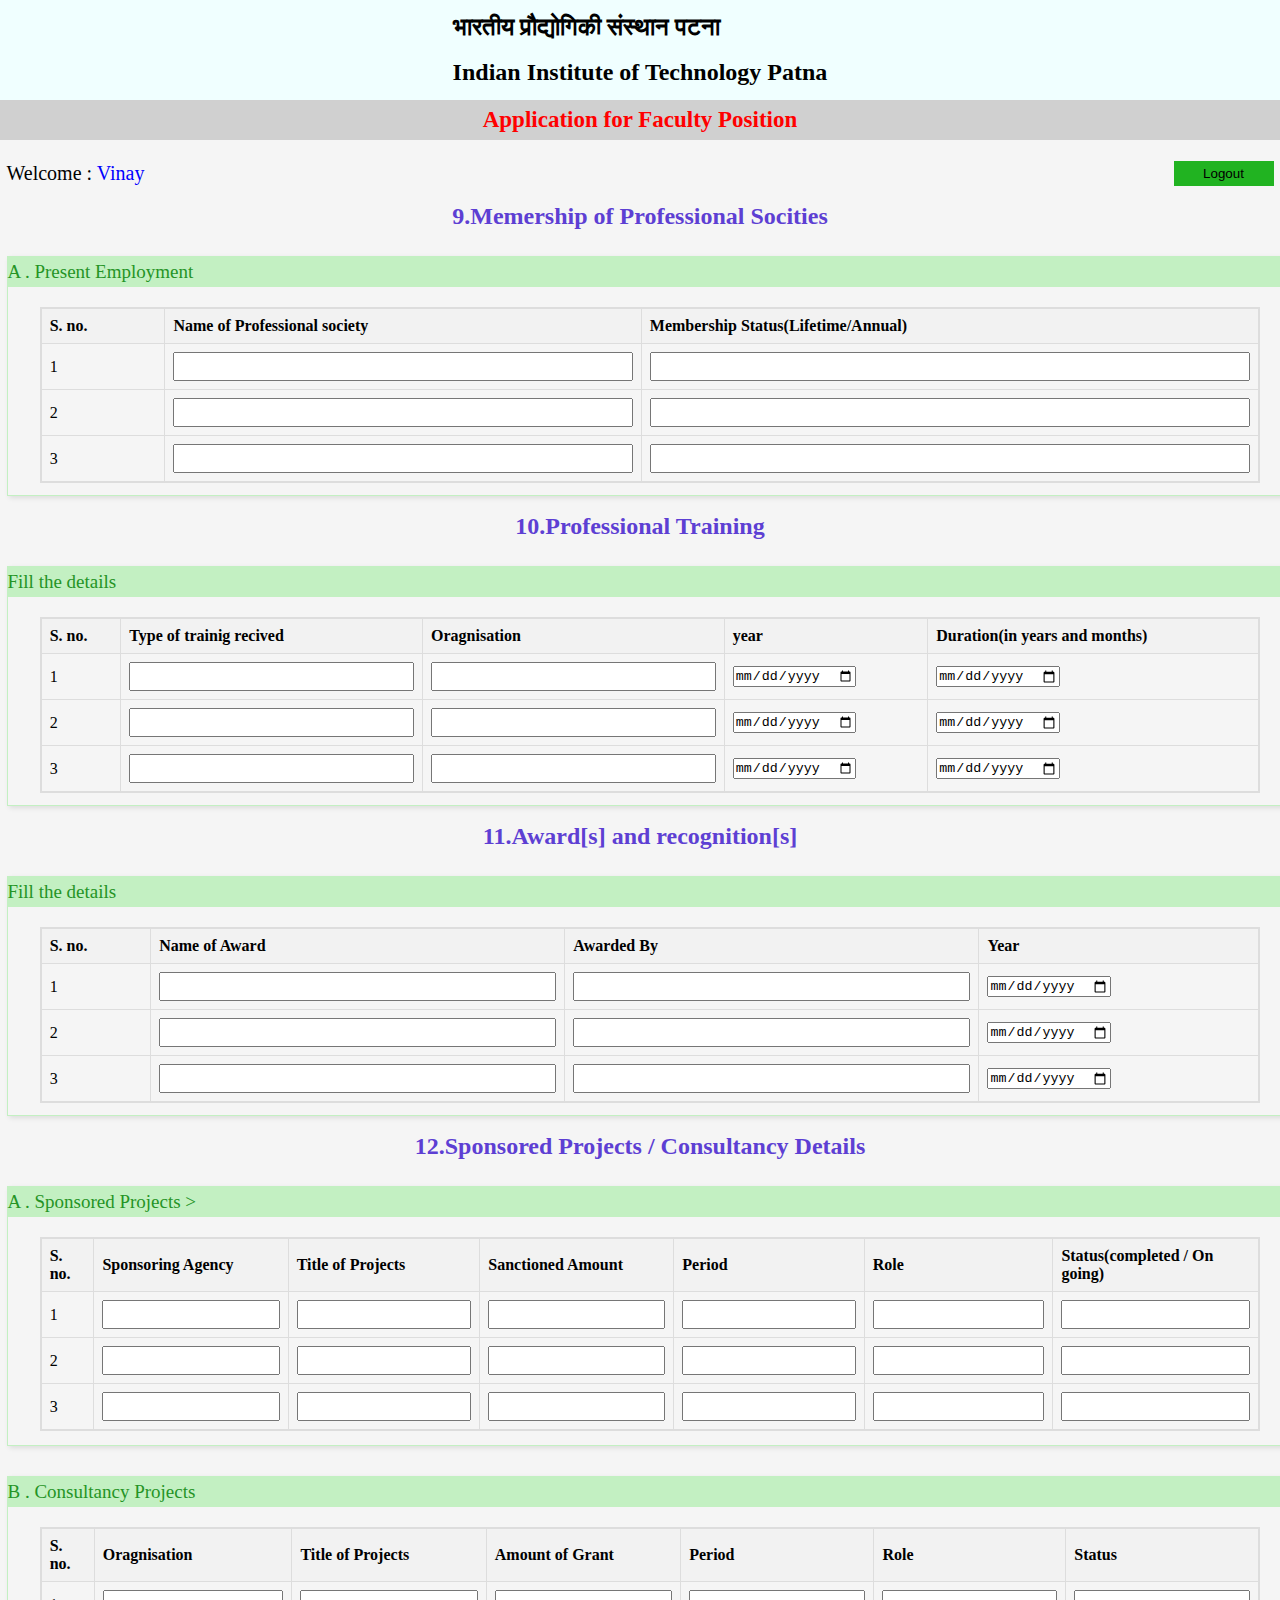
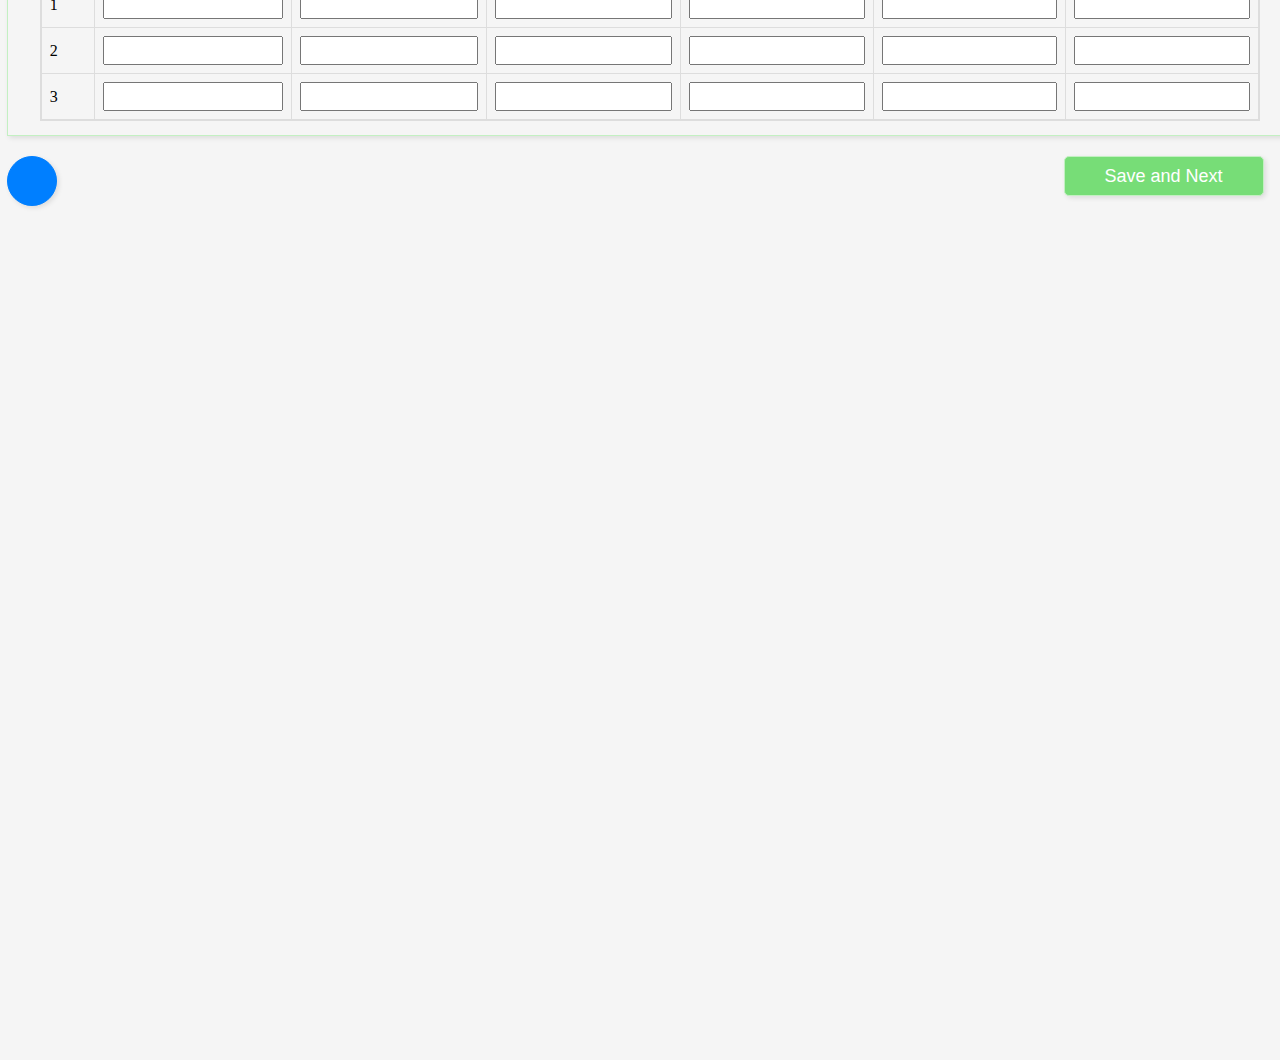
<file: proj1/research2.html>
<!DOCTYPE html>
<html lang="en">
<head>
    <meta charset="UTF-8">
    <meta name="viewport" content="width=device-width, initial-scale=1.0">
    <link rel="icon" href="image3.png" type="image/x-icon">
    <link rel="stylesheet" href="https://cdnjs.cloudflare.com/ajax/libs/font-awesome/6.5.2/css/all.min.css" integrity="sha512-SnH5WK+bZxgPHs44uWIX+LLJAJ9/2PkPKZ5QiAj6Ta86w+fsb2TkcmfRyVX3pBnMFcV7oQPJkl9QevSCWr3W6A==" crossorigin="anonymous" referrerpolicy="no-referrer" />
    <link rel="stylesheet" href="research2.css">
    <title>Academic Experience</title>
</head>
<body>
    <header>
        <div class="header1">
            <h2>भारतीय प्रौद्योगिकी संस्थान पटना</h2><br>
            <h2>Indian Institute of Technology Patna</h2>
        </div>
        
    </header>
    <div class="application">
        <p>Application for Faculty Position</p>
    </div>
    <div class="allinfo">
        <div class="child-one">
            <p>Welcome : <span>Vinay</span></p>
            <div class="buttons">
                <button class="Logout">Logout</button>
            </div>
        </div>
        <div class="childTwo">
            <p>9.Memership of Professional Socities</p>
        </div>
        <div class="childthree">
          <div class="childfour">
            <p> A . Present Employment</p>
          </div>
          <table>
            <tr>
            <th>S. no.</th>
            <th>Name of Professional society</th>
            <th>Membership Status(Lifetime/Annual)</th>
            </tr>
            <tr>
                <td>1</td>
                <td><input type="text"></td>
                <td><input type="text"></td>
            </tr>
            <tr>
                <td>2</td>
                <td><input type="text"></td>
                <td><input type="text"></td>
            </tr>
            <tr>
                <td>3</td>
                <td><input type="text"></td>
                <td><input type="text"></td>
            </tr>
          </table>
        </div>

        <div class="childTwo">
          <p>10.Professional Training</p>
        </div>
        <div class="childthree">
          <div class="childfour">
            <p> Fill the details</p>
          </div>
          <table>
            <tr>
            <th>S. no.</th>
            <th>Type of trainig recived</th>
            <th>Oragnisation</th>
            <th>year</th>
            <th>Duration(in years and months)</th>
            </tr>
            <tr>
                <td>1</td>
                <td><input type="text"></td>
                <td><input type="text"></td>
                <td><input type="date"></td>
                <td><input type="date"></td>
            </tr>
            <tr>
                <td>2</td>
                <td><input type="text"></td>
                <td><input type="text"></td>
                <td><input type="date"></td>
                <td><input type="date"></td>
            </tr>
            <tr>
                <td>3</td>
                <td><input type="text"></td>
                <td><input type="text"></td>
                <td><input type="date"></td>
                <td><input type="date"></td>
            </tr>
          </table>
        </div>

        <div class="childTwo">
          <p>11.Award[s] and recognition[s]</p>
        </div>
        <div class="childthree">
          <div class="childfour">
            <p> Fill the details</p>
          </div>
          <table>
            <tr>
            <th>S. no.</th>
            <th>Name of Award</th>
            <th>Awarded By</th>
            <th>Year</th>
            </tr>
            <tr>
                <td>1</td>
                <td><input type="text"></td>
                <td><input type="text"></td>
                <td><input type="date"></td>
            </tr>
            <tr>
                <td>2</td>
                <td><input type="text"></td>
                <td><input type="text"></td>
                <td><input type="date"></td>
            </tr>
            <tr>
                <td>3</td>
                <td><input type="text"></td>
                <td><input type="text"></td>
                <td><input type="date"></td>
            </tr>
          </table>
        </div>

        <div class="childTwo">
          <p>12.Sponsored Projects / Consultancy Details</p>
        </div>

        <div class="childthree1">
          <div class="childfour">
            <p> A . Sponsored Projects ></p>
          </div>
          <table>
            <tr>
            <th>S. no.</th>
            <th>Sponsoring Agency</th>
            <th>Title of Projects</th>
            <th>Sanctioned Amount</th>
            <th>Period</th>
            <th>Role</th>
            <th>Status(completed / On going)</th>
            </tr>
            <tr>
                <td>1</td>
                <td><input type="text"></td>
                <td><input type="text"></td>
                <td><input type="text"></td>
                <td><input type="text"></td>
                <td><input type="text"></td>
                <td><input type="text"></td>
            </tr>
            <tr>
                <td>2</td>
                <td><input type="text"></td>
                <td><input type="text"></td>
                <td><input type="text"></td>
                <td><input type="text"></td>
                <td><input type="text"></td>
                <td><input type="text"></td>
            </tr>
            <tr>
                <td>3</td>
                <td><input type="text"></td>
                <td><input type="text"></td>
                <td><input type="text"></td>
                <td><input type="text"></td>
                <td><input type="text"></td>
                <td><input type="text"></td>
            </tr>
          </table>
        </div>


        <div class="childthree1">
          <div class="childfour">
            <p> B . Consultancy Projects </p>
          </div>
          <table>
            <tr>
            <th>S. no.</th>
            <th>Oragnisation</th>
            <th>Title of Projects</th>
            <th>Amount of Grant</th>
            <th>Period</th>
            <th>Role</th>
            <th>Status</th>
            </tr>
            <tr>
                <td>1</td>
                <td><input type="text"></td>
                <td><input type="text"></td>
                <td><input type="text"></td>
                <td><input type="text"></td>
                <td><input type="text"></td>
                <td><input type="text"></td>
            </tr>
            <tr>
                <td>2</td>
                <td><input type="text"></td>
                <td><input type="text"></td>
                <td><input type="text"></td>
                <td><input type="text"></td>
                <td><input type="text"></td>
                <td><input type="text"></td>
            </tr>
            <tr>
                <td>3</td>
                <td><input type="text"></td>
                <td><input type="text"></td>
                <td><input type="text"></td>
                <td><input type="text"></td>
                <td><input type="text"></td>
                <td><input type="text"></td>
            </tr>
          </table>
        </div>

        <div class="button1">
          <button class="submit1" id="previous"><i class="fa-solid fa-backward"></i></button>
          <button class="submit" id="save_next">Save and Next</button>
      </div> 
      <script>
          let save_next = document.getElementById("save_next");
          save_next.addEventListener("click",function() {
              window.location.href = 'research3.html';

          })
          let previous = document.getElementById("previous");
          previous.addEventListener("click",function() {
                  window.location.href = 'research.html';

          })
          
      </script>
    </div>
</body>
</file>
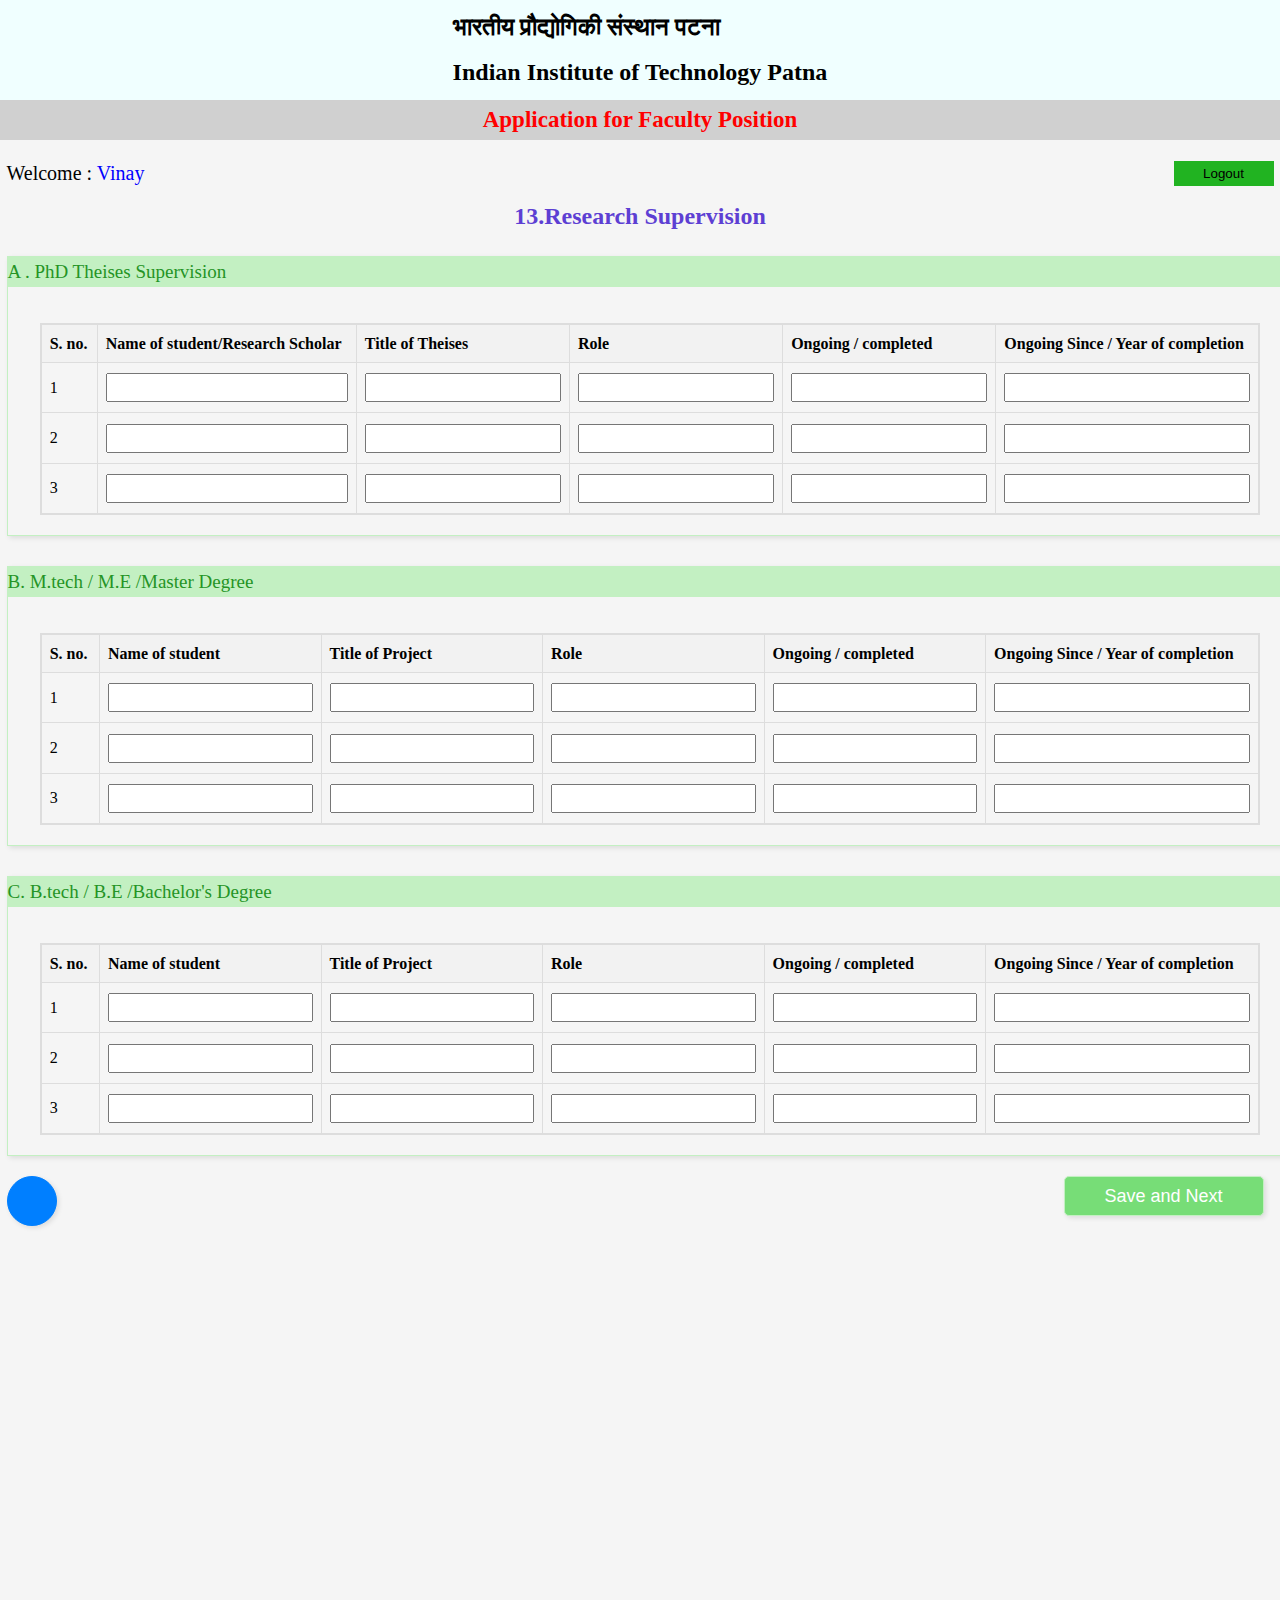
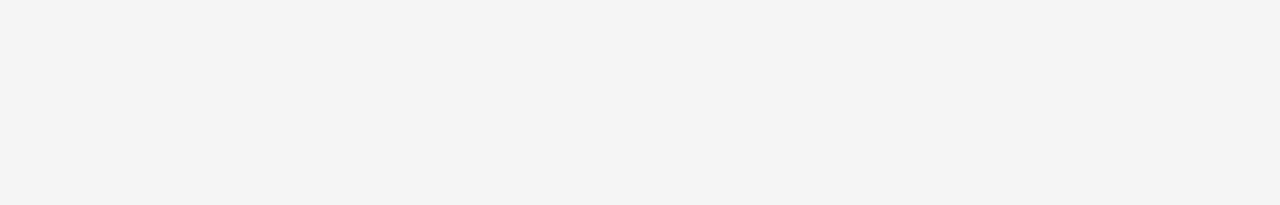
<file: proj1/research3.html>
<!DOCTYPE html>
<html lang="en">
<head>
    <meta charset="UTF-8">
    <meta name="viewport" content="width=device-width, initial-scale=1.0">
    <link rel="icon" href="image3.png" type="image/x-icon">
    <link rel="stylesheet" href="https://cdnjs.cloudflare.com/ajax/libs/font-awesome/6.5.2/css/all.min.css" integrity="sha512-SnH5WK+bZxgPHs44uWIX+LLJAJ9/2PkPKZ5QiAj6Ta86w+fsb2TkcmfRyVX3pBnMFcV7oQPJkl9QevSCWr3W6A==" crossorigin="anonymous" referrerpolicy="no-referrer" />
    <link rel="stylesheet" href="research3.css">
    <title>Academic Experience</title>
</head>
<body>
    <header>
        <div class="header1">
            <h2>भारतीय प्रौद्योगिकी संस्थान पटना</h2><br>
            <h2>Indian Institute of Technology Patna</h2>
        </div>
        
    </header>
    <div class="application">
        <p>Application for Faculty Position</p>
    </div>
    <div class="allinfo">
        <div class="child-one">
            <p>Welcome : <span>Vinay</span></p>
            <div class="buttons">
                <button class="Logout">Logout</button>
            </div>
        </div>
        <div class="childTwo">
            <p>13.Research Supervision</p>
        </div>
        <div class="childthree">
          <div class="childfour">
            <p> A . PhD Theises Supervision</p>
          </div>
          <table>
            <tr>
            <th>S. no.</th>
            <th>Name of student/Research Scholar</th>
            <th>Title of Theises</th>
            <th>Role</th>
            <th>Ongoing / completed</th>
            <th>Ongoing Since / Year of completion</th>
            </tr>
            <tr>
                <td>1</td>
                <td><input type="text"></td>
                <td><input type="text"></td>
                <td><input type="text"></td>
                <td><input type="text"></td>
                <td><input type="text"></td>
            </tr>
            <tr>
                <td>2</td>
                <td><input type="text"></td>
                <td><input type="text"></td>
                <td><input type="text"></td>
                <td><input type="text"></td>
                <td><input type="text"></td>
            </tr>
            <tr>
                <td>3</td>
                <td><input type="text"></td>
                <td><input type="text"></td>
                <td><input type="text"></td>
                <td><input type="text"></td>
                <td><input type="text"></td>
            </tr>
          </table>
        </div>

       
        <div class="childthree">
          <div class="childfour">
            <p> B. M.tech / M.E /Master Degree</p>
          </div>
          <table>
            <tr>
            <th>S. no.</th>
            <th>Name of student</th>
            <th>Title of Project</th>
            <th>Role</th>
            <th>Ongoing / completed</th>
            <th>Ongoing Since / Year of completion</th>
            </tr>
            <tr>
                <td>1</td>
                <td><input type="text"></td>
                <td><input type="text"></td>
                <td><input type="text"></td>
                <td><input type="text"></td>
                <td><input type="text"></td>
            </tr>
            <tr>
                <td>2</td>
                <td><input type="text"></td>
                <td><input type="text"></td>
                <td><input type="text"></td>
                <td><input type="text"></td>
                <td><input type="text"></td>
            </tr>
            <tr>
                <td>3</td>
                <td><input type="text"></td>
                <td><input type="text"></td>
                <td><input type="text"></td>
                <td><input type="text"></td>
                <td><input type="text"></td>
            </tr>
          </table>
        </div>

        <div class="childthree">
            <div class="childfour">
              <p> C. B.tech / B.E /Bachelor's Degree</p>
            </div>
            <table>
              <tr>
              <th>S. no.</th>
              <th>Name of student</th>
              <th>Title of Project</th>
              <th>Role</th>
              <th>Ongoing / completed</th>
              <th>Ongoing Since / Year of completion</th>
              </tr>
              <tr>
                  <td>1</td>
                  <td><input type="text"></td>
                  <td><input type="text"></td>
                  <td><input type="text"></td>
                  <td><input type="text"></td>
                  <td><input type="text"></td>
              </tr>
              <tr>
                  <td>2</td>
                  <td><input type="text"></td>
                  <td><input type="text"></td>
                  <td><input type="text"></td>
                  <td><input type="text"></td>
                  <td><input type="text"></td>
              </tr>
              <tr>
                  <td>3</td>
                  <td><input type="text"></td>
                  <td><input type="text"></td>
                  <td><input type="text"></td>
                  <td><input type="text"></td>
                  <td><input type="text"></td>
              </tr>
            </table>
        </div>

        <div class="button1">
            <button class="submit1" id="previous"><i class="fa-solid fa-backward"></i></button>
            <button class="submit" id="save_next">Save and Next</button>
        </div> 
        <script>
            let save_next = document.getElementById("save_next");
            save_next.addEventListener("click",function() {
                window.location.href = 'research4.html';
  
            })
            let previous = document.getElementById("previous");
            previous.addEventListener("click",function() {
                    window.location.href = 'research2.html';
  
            })
            
        </script>
    </div>
</body>
</file>
<file: proj1/style.css>
@import url('https://fonts.googleapis.com/css2?family=Poppins:wght@400;500;600;700&display=swap');

*{  
    margin: 0;
    padding: 0;
    box-sizing: border-box;
    font-family: 'Poppins', sans-serif;
}
body{
    background: url("image.png");
    background-size: cover;
    background-repeat: no-repeat;
    background-attachment: fixed;
    overflow: hidden;
}

.logo-container {
    position: fixed;
    top: 0;
    left: 0;
    padding: 40px; /* Adjust as needed */
    z-index: 100 ; /* Ensures it stays above other content */
    /* Add any other styles you want */
}

.logo-container img {
    max-width: 50px; /* Adjust the width of the logo */
    height: auto; /* Maintain aspect ratio */
}



.wrapper{
    display: flex;
    justify-content: center;
    align-items: center;
    min-height: 110vh;
    background: rgba(39, 39, 39, 0.4);
}
.nav{
    position: fixed;
    top: 0;
    display: flex;
    justify-content: space-around;
    width: 100%;
    height: 100px;
    padding-top: 40px;
    background: linear-gradient(rgba(39,39,39, 0.6), transparent);
    z-index: 100;
}
.nav-logo p{
    color: white;
    font-size: 25px;
    font-weight: 600;
    display: flex;
    flex-direction: column;
    
}
.nav-menu ul{
    display: flex;
}
.nav-menu ul li{
    list-style-type: none;
}
.nav-menu ul li .link{
    text-decoration: none;
    font-weight: 500;
    color: #fff;
    padding-bottom: 15px;
    margin: 0 25px;
}
.link:hover, .active{
    border-bottom: 2px solid #fff;
}
.nav-button .btn{
    width: 130px;
    height: 40px;
    font-weight: 500;
    background: rgba(255, 255, 255, 0.4);
    border: none;
    border-radius: 30px;
    cursor: pointer;
    transition: .3s ease;
}
.btn:hover{
    background: rgba(255, 255, 255, 0.3);
}
#registerBtn{
    margin-left: 15px;
}
.btn.white-btn{
    background: rgba(255, 255, 255, 0.7);
}
.btn.btn.white-btn:hover{
    background: rgba(255, 255, 255, 0.5);
}
.nav-menu-btn{
    display: none;
}
.form-box{
    position: relative;
    display: flex;
    align-items: center;
    justify-content: center;
    width: 512px;
    height: 420px;
    overflow: hidden;
    z-index: 2;
}
.login-container{
    position: absolute;
    left: 4px;
    width: 500px;
    display: flex;
    flex-direction: column;
    transition: .5s ease-in-out;
}
.register-container{
    position: absolute;
    right: -520px;
    width: 500px;
    display: flex;
    flex-direction: column;
    transition: .5s ease-in-out;
}
.top span{
    color: #fff;
    font-size: small;
    padding: 10px 0;
    display: flex;
    justify-content: center;
}
.top span a{
    font-weight: 500;
    color: #fff;
    margin-left: 5px;
}
header{
    color: #fff;
    font-size: 30px;
    text-align: center;
    padding: 10px 0 30px 0;
}
.two-forms{
    display: flex;
    gap: 10px;
}
.input-field{
    font-size: 15px;
    background: rgba(255, 255, 255, 0.2);
    color: #fff;
    height: 50px;
    width: 100%;
    padding: 0 10px 0 45px;
    border: none;
    border-radius: 30px;
    outline: none;
    transition: .2s ease;
}
.input-field:hover, .input-field:focus{
    background: rgba(255, 255, 255, 0.25);
}
::-webkit-input-placeholder{
    color: #fff;
}
.input-box i{
    position: relative;
    top: -35px;
    left: 17px;
    color: #fff;
}
.submit{
    font-size: 15px;
    font-weight: 500;
    color: black;
    height: 45px;
    width: 100%;
    border: none;
    border-radius: 30px;
    outline: none;
    background: rgba(255, 255, 255, 0.7);
    cursor: pointer;
    transition: .3s ease-in-out;
}
.submit:hover{
    background: rgba(255, 255, 255, 0.5);
    box-shadow: 1px 5px 7px 1px rgba(0, 0, 0, 0.2);
}
.two-col{
    display: flex;
    justify-content: space-between;
    color: #fff;
    font-size: small;
    margin-top: 10px;
}
.two-col .one{
    display: flex;
    gap: 5px;
}
.two label a{
    text-decoration: none;
    color: #fff;
}
.two label a:hover{
    text-decoration: underline;
}
@media only screen and (max-width: 786px){
    .nav-button{
        display: none;
    }
    .nav-menu.responsive{
        top: 100px;
    }
    .nav-menu{
        position: absolute;
        top: -800px;
        display: flex;
        justify-content: center;
        background: rgba(255, 255, 255, 0.2);
        width: 100%;
        height: 90vh;
        backdrop-filter: blur(20px);
        transition: .3s;
    }
    .nav-menu ul{
        flex-direction: column;
        text-align: center;
    }
    .nav-menu-btn{
        display: block;
    }
    .nav-menu-btn i{
        font-size: 25px;
        color: #fff;
        padding: 10px;
        background: rgba(255, 255, 255, 0.2);
        border-radius: 50%;
        cursor: pointer;
        transition: .3s;
    }
    .nav-menu-btn i:hover{
        background: rgba(255, 255, 255, 0.15);
    }
}
@media only screen and (max-width: 540px) {
    .wrapper{
        min-height: 100vh;
    }
    .form-box{
        width: 100%;
        height: 500px;
    }
    .register-container, .login-container{
        width: 100%;
        padding: 0 20px;
    }
    .register-container .two-forms{
        flex-direction: column;
        gap: 0;
    }
}
</file>
<file: proj1/education.css>
*{
    margin: 0;
    padding: 0;
    box-sizing: border-box;
}
body{
    background-color:	#D0D0D0;
    height: 100%;
    width: 100%;
    display: flex;
    flex-wrap: wrap;
    justify-content: center;
    align-items: center;
}
header{
    height: 100px;
    width: 100%;
    background-color: azure;
    display: flex;
    flex-wrap: wrap;
    justify-content: center;
    align-items: center;
}
.application{
    width: 100%;
    height: 40px;
    display: flex;
    flex-wrap: wrap;
    justify-content: center;
    align-items: center;
    font-size: 23px;
    color: red;
    font-weight: bold;   
}
.allinfo{
    height: 300vh;
    width: 150vh;
    background-color: #f5f5f5;
}
.child-one{
    display: flex;
    justify-content: space-between;
    align-items: center;
    font-size: 20px;
    margin-top: 20px;
    margin-left: 20px;
    margin-right: 20px;
}
span{
    color: blue;
}
.Logout{
    height: 25px;
    width: 100px;
    background-color: rgb(33, 179, 33);
    border: none;
    outline: none;
}
.childTwo{
    height: 20px;
    width: 100%;
    display: flex;
    justify-content: center;
    align-items: center;
    margin-top: 20px;
}
.childTwo p{
    font-size: 24px;
    color: #5D3FD3;
    font-weight: bold;
}
.childThree{
    height: 280px;
    margin-top: 30px;
    margin-left: 20px;
    width: 143vh;
    border: 1px solid #C3F0C2; /* Border */
    box-shadow: 2px 2px 5px rgba(0, 0, 0, 0.1);
}
.childFour{
    height: 30px;
    width: 100%;
    display: flex;
    align-items: center;
    background-color: #C3F0C2;
    font-size: 19px;
    color: #259426;
}
.flexdiv{
    display: flex;
    gap: 2rem;
    margin-left: 20px;
}
.flexdiv p{
    font-size: 15px;
}
.flexdiv input{
    height: 20px;
    width: 220px;
    margin-bottom: 20px;
}
.childFive , .childSix{
    display: flex;
    flex-wrap: wrap;
    margin: 20px;
}
.theise{
    height: 20px;
    width: 80%;
}
.childSeven{
    display: flex;
    margin-left: 33px;
}
.childEight{
    height: 200px;
    margin-top: 30px;
    margin-left: 20px;
    width: 143vh;
    border: 1px solid #C3F0C2; /* Border */
    box-shadow: 2px 2px 5px rgba(0, 0, 0, 0.1);
}
.childNine{
    height: 500px;
    margin-top: 30px;
    margin-left: 20px;
    width: 143vh;
    border: 1px solid #C3F0C2; /* Border */
    box-shadow: 2px 2px 5px rgba(0, 0, 0, 0.1);
}
table {
    border-collapse: collapse;
    width: 80%;
    margin: 20px auto;
    border: 2px solid #ddd;
}

th, td {
    border: 1px solid #ddd;
    padding: 8px;
    text-align: left;
}

th {
    background-color: #f2f2f2;
}

input[type="text"],
input[type="number"] {
    width: 100%;
    padding: 5px;
    box-sizing: border-box;
}
.button1{
    display: flex;
    justify-content: space-between;
    margin-top: 20px;
    margin-right: 30px;
}
.submit{
    height: 40px;
    width: 100px;
    border-radius: 5px;
    width: 200px;
    background-color:#77dd77 ;
    color: white;
    font-size: 18px;
    border: 1px solid #C3F0C2; /* Border */
    box-shadow: 2px 2px 5px rgba(0, 0, 0, 0.1);
    
}
.submit1{
    height: 50px;
    width: 50px;
    border-radius: 50%;
    margin-left: 20px;
    background-color:#007FFF ;
    color: white;
    font-size: 18px;
    border: 1px solid #007FFF; /* Border */
    box-shadow: 2px 2px 5px rgba(0, 0, 0, 0.1);
    
}
</file>
<file: proj1/employment.css>
*{
    margin: 0;
    padding: 0;
    box-sizing: border-box;
}
body{
    background-color:	#D0D0D0;
    height: 100%;
    width: 100%;
    display: flex;
    flex-wrap: wrap;
    justify-content: center;
    align-items: center;
}
header{
    height: 100px;
    width: 100%;
    background-color: azure;
    display: flex;
    flex-wrap: wrap;
    justify-content: center;
    align-items: center;
}
.application{
    width: 100%;
    height: 40px;
    display: flex;
    flex-wrap: wrap;
    justify-content: center;
    align-items: center;
    font-size: 23px;
    color: red;
    font-weight: bold;   
}
.allinfo{
    height: 280vh;
    width: 150vh;
    background-color: #f5f5f5;
}
.child-one{
    display: flex;
    justify-content: space-between;
    align-items: center;
    font-size: 20px;
    margin-top: 20px;
    margin-left: 20px;
    margin-right: 20px;
}
span{
    color: blue;
}
.Logout{
    height: 25px;
    width: 100px;
    background-color: rgb(33, 179, 33);
    border: none;
    outline: none;
}
.childTwo{
    height: 20px;
    width: 100%;
    display: flex;
    justify-content: center;
    align-items: center;
    margin-top: 20px;
}
.childTwo p{
    font-size: 24px;
    color: #5D3FD3;
    font-weight: bold;
}
.childThree{
    height: 240px;
    margin-top: 30px;
    margin-left: 20px;
    width: 143vh;
    border: 1px solid #C3F0C2; /* Border */
    box-shadow: 2px 2px 5px rgba(0, 0, 0, 0.1);
}
.childFour{
    height: 30px;
    width: 100%;
    display: flex;
    align-items: center;
    background-color: #C3F0C2;
    font-size: 19px;
    color: #259426;
}
.flexdiv{
    display: flex;
    gap: 2rem;
    margin-top: 20px;
    margin-left: 20px;
}
.flexdiv p{
    font-size: 15px;
}
.flexdiv input{
    height: 20px;
    width: 250px;
    margin-bottom: 20px;
}
.childFive , .childSix{
    display: flex;
    flex-wrap: wrap;
    margin: 20px;
}
.childseven{
    height: 300px;
    margin-top: 30px;
    margin-left: 20px;
    width: 143vh;
    border: 1px solid #C3F0C2; /* Border */
    box-shadow: 2px 2px 5px rgba(0, 0, 0, 0.1);
}
.childeight{
    height: 350px;
    margin-top: 30px;
    margin-left: 20px;
    width: 143vh;
    border: 1px solid #C3F0C2; /* Border */
    box-shadow: 2px 2px 5px rgba(0, 0, 0, 0.1);
}
.chilenine{
    height: 270px;
    margin-top: 30px;
    margin-left: 20px;
    width: 143vh;
    border: 1px solid #C3F0C2; /* Border */
    box-shadow: 2px 2px 5px rgba(0, 0, 0, 0.1);
}
table {
    border-collapse: collapse;
    width: 95%;
    margin: 20px auto;
    border: 2px solid #ddd;
}

th, td {
    border: 1px solid #ddd;
    padding: 8px;
    text-align: left;
}

th {
    background-color: #f2f2f2;
}

input[type="text"],
input[type="number"] {
    width: 100%;
    padding: 5px;
    box-sizing: border-box;
}
.experience{
    margin-left: 20px;
    margin-right: 20px;
    background-color: #D1D1D1;
}
.experience p{
    color: red;
}
.radio-container {
    margin-top: 10px; /* Adjust the value as needed */
  }
.childten{
    display: flex;
    justify-content: center;
    align-items: center;
    margin-top: 10px;
    margin-bottom: 10px;
}
.childten p{
    color: #5D3FD3;
    font-size: 24px;
    font-weight: bold;
}
.childeleven{
    display: flex;
    
}
.feedback-box {
    width: 400px;
    background-color: #f4f4f4;
    
    padding: 20px;
    border-radius: 5px;
    margin: 20px auto;
}

/* Style for the feedback textarea */
.feedback-box textarea {
    width: 100%;
    height: 100px;
    resize: none; /* Prevent resizing of textarea */
    margin-bottom: 10px;
    margin-top: 20px;
}
.button1{
    display: flex;
    justify-content: space-between;
    margin-top: 20px;
    margin-right: 30px;
}
.submit{
    height: 40px;
    width: 100px;
    border-radius: 5px;
    width: 200px;
    background-color:#77dd77 ;
    color: white;
    font-size: 18px;
    border: 1px solid #C3F0C2; /* Border */
    box-shadow: 2px 2px 5px rgba(0, 0, 0, 0.1);
    
}
.submit1{
    height: 50px;
    width: 50px;
    border-radius: 50%;
    margin-left: 20px;
    background-color:#007FFF ;
    color: white;
    font-size: 18px;
    border: 1px solid #007FFF; /* Border */
    box-shadow: 2px 2px 5px rgba(0, 0, 0, 0.1);
    
}
</file>
<file: proj1/registration.css>
*{
    margin: 0;
    padding: 0;
    box-sizing: border-box;
}
body{
    background-color:	#D0D0D0;
    height: 100%;
    width: 100%;
    display: flex;
    flex-wrap: wrap;
    justify-content: center;
    align-items: center;
}
header{
    height: 100px;
    width: 100%;
    background-color: azure;
    display: flex;
    flex-wrap: wrap;
    justify-content: center;
    align-items: center;
}
.application{
    width: 100%;
    height: 40px;
    display: flex;
    flex-wrap: wrap;
    justify-content: center;
    align-items: center;
    font-size: 23px;
    color: red;
    font-weight: bold;   
}
.allinfo{
    height: 220vh;
    width: 150vh;
    background-color: #f5f5f5;
}
.child-one{
    display: flex;
    justify-content: space-between;
    align-items: center;
    font-size: 20px;
    margin-top: 20px;
    margin-left: 20px;
    margin-right: 20px;
}
span{
    color: blue;
}
.ChangePassword{
    height: 25px;
    width: 150px;
    border: none;
    outline: none;
    background-color: #00bfff;
    color: white;
    margin-left: 10px;
}
.Logout{
    height: 25px;
    width: 100px;
    background-color: rgb(33, 179, 33);
    border: none;
    outline: none;
}
.child-two{
    margin-top: 40px;
    margin-left: 20px;
    margin-right: 20px;
    display: flex;
    flex-wrap: wrap;
    gap: 1rem;
}
.input{
    height: 20px;
    width: 250px;
    margin-right: 30px;
    margin-bottom: 20px;
}
.childThree{
    display: flex;
    flex-wrap: wrap;
    justify-content: center;
    align-items: center;
    
    margin-top: 20px;
    margin-left: 20px;
    margin-right: 20px;
}
.personal{
    height: 30px;
    width: 100%;
    display: flex;
    align-items: center;
    background-color: #C3F0C2;
    font-size: 19px;
    color: #259426;
}
.childfour{
    display: flex;
    flex-wrap: wrap;
    gap: 1rem;
    margin-top: 40px;
    margin-left: 20px;
    margin-right: 20px;
}
.input1{
    height: 20px;
    width: 250px;
    margin-right: 40px;
    margin-bottom: 20px;
}
.childfive{
    display: flex;
    flex-wrap: wrap;
}
.childfive{
        display: flex;
        flex-wrap: wrap;
        justify-content: center;
        align-items: center;
        
        margin-top: 20px;
        margin-left: 20px;
        margin-right: 20px;
}
.childsix{
    height: 30px;
    width: 100%;
    display: flex;
    align-items: center;
    background-color: #C3F0C2;
    font-size: 19px;
    color: #259426;

}
.contact{
    display: flex;
    flex-wrap: wrap;
    gap: 1rem;
    margin-top: 40px;
}
.input2{
    height: 20px;
    width: 290px;
    margin-bottom: 20px;
    margin-right: 40px;
}
.button1{
    display: flex;
    justify-content: end;
    margin-top: 20px;
    margin-right: 30px;
}
.submit{
    height: 40px;
    width: 100px;
    border-radius: 5px;
    width: 200px;
    background-color:#77dd77 ;
    color: white;
    font-size: 18px;
    
}
.chileseven{
    display: flex;
        flex-wrap: wrap;
        justify-content: center;
        align-items: center;
        
        margin-top: 20px;
        margin-left: 20px;
        margin-right: 20px;
}
.childten{
    display: flex;
    flex-wrap: wrap;
    gap: 1rem;
    margin-top: 40px;
}
.childeight{
    height: 200px;
    width: 250px;
    margin-right: 60px;
}
.childnine{
    height: 200px;
    width: 250px;
    margin-left: 80px;
}
textarea{
    height: 30px;
    width: 350px;
    margin-top: 20px;
    margin-bottom: 10px;
}
</file>
<file: proj1/research.css>
*{
    margin: 0;
    padding: 0;
    box-sizing: border-box;
}
body{
    background-color:	#D0D0D0;
    height: 100%;
    width: 100%;
    display: flex;
    flex-wrap: wrap;
    justify-content: center;
    align-items: center;
}
header{
    height: 100px;
    width: 100%;
    background-color: azure;
    display: flex;
    flex-wrap: wrap;
    justify-content: center;
    align-items: center;
}
.application{
    width: 100%;
    height: 40px;
    display: flex;
    flex-wrap: wrap;
    justify-content: center;
    align-items: center;
    font-size: 23px;
    color: red;
    font-weight: bold;   
}
.allinfo{
    height: 315vh;
    width: 150vh;
    background-color: #f5f5f5;
}
.child-one{
    display: flex;
    justify-content: space-between;
    align-items: center;
    font-size: 20px;
    margin-top: 20px;
    margin-left: 20px;
    margin-right: 20px;
}
span{
    color: blue;
}
.Logout{
    height: 25px;
    width: 100px;
    background-color: rgb(33, 179, 33);
    border: none;
    outline: none;
}
.childTwo{
    height: 20px;
    width: 100%;
    display: flex;
    justify-content: center;
    align-items: center;
    margin-top: 20px;
}
.childTwo p{
    font-size: 24px;
    color: #5D3FD3;
    font-weight: bold;
}
.childthree{
    height: 240px;
    margin-top: 30px;
    margin-left: 20px;
    width: 143vh;
    border: 1px solid #C3F0C2; /* Border */
    box-shadow: 2px 2px 5px rgba(0, 0, 0, 0.1);
    display: flex;
    justify-content: space-between;
}
.childfour {
    height: 200px;
    width: 60%;
    display: flex;
    flex-wrap: wrap;
    margin-top: 20px;
    margin-right: 20px;
    margin-left: 30px;
}
.childfive{
    height: 200px;
    width: 50%;
    display: flex;
    flex-wrap: wrap;
    margin-top: 20px;
}
.childfive p{
    margin-right: 30px;
}
.childfour p {
    margin-right: 30px;
}
.parent{
    height: 300px;
    margin-top: 30px;
    margin-left: 20px;
    width: 143vh;
    border: 1px solid #C3F0C2; /* Border */
    box-shadow: 2px 2px 5px rgba(0, 0, 0, 0.1);
    
}
.childbook{
    height: 250px;
    margin-top: 30px;
    margin-left: 20px;
    width: 143vh;
    border: 1px solid #C3F0C2; /* Border */
    box-shadow: 2px 2px 5px rgba(0, 0, 0, 0.1);
}
.childbook1{
    height: 150px;
    margin-top: 30px;
    margin-left: 20px;
    width: 143vh;
    border: 1px solid #C3F0C2; /* Border */
    box-shadow: 2px 2px 5px rgba(0, 0, 0, 0.1);
}
.childseven{
    height: 30px;
    width: 100%;
    display: flex;
    align-items: center;
    background-color: #C3F0C2;
    font-size: 19px;
    color: #259426;
}
table {
    border-collapse: collapse;
    width: 95%;
    margin: 20px auto;
    border: 2px solid #ddd;
}

th, td {
    border: 1px solid #ddd;
    padding: 8px;
    text-align: left;
}

th {
    background-color: #f2f2f2;
}

input[type="text"],
input[type="number"] {
    width: 100%;
    padding: 5px;
    box-sizing: border-box;
}
.url{
    display: flex;
    margin-top: 30px;
    margin-left: 10px;
    margin-right: 10px;
}
.button1{
    display: flex;
    justify-content: space-between;
    margin-top: 20px;
    margin-right: 30px;
}
.submit{
    height: 40px;
    width: 100px;
    border-radius: 5px;
    width: 200px;
    background-color:#77dd77 ;
    color: white;
    font-size: 18px;
    border: 1px solid #C3F0C2; /* Border */
    box-shadow: 2px 2px 5px rgba(0, 0, 0, 0.1);
    
}
.submit1{
    height: 50px;
    width: 50px;
    border-radius: 50%;
    margin-left: 20px;
    background-color:#007FFF ;
    color: white;
    font-size: 18px;
    border: 1px solid #007FFF; /* Border */
    box-shadow: 2px 2px 5px rgba(0, 0, 0, 0.1);
    
}
</file>
<file: proj1/research2.css>
*{
    margin: 0;
    padding: 0;
    box-sizing: border-box;
}
body{
    background-color:	#D0D0D0;
    height: 100%;
    width: 100%;
    display: flex;
    flex-wrap: wrap;
    justify-content: center;
    align-items: center;
}
header{
    height: 100px;
    width: 100%;
    background-color: azure;
    display: flex;
    flex-wrap: wrap;
    justify-content: center;
    align-items: center;
}
.application{
    width: 100%;
    height: 40px;
    display: flex;
    flex-wrap: wrap;
    justify-content: center;
    align-items: center;
    font-size: 23px;
    color: red;
    font-weight: bold;   
}
.allinfo{
    height: 280vh;
    width: 150vh;
    background-color: #f5f5f5;
}
.child-one{
    display: flex;
    justify-content: space-between;
    align-items: center;
    font-size: 20px;
    margin-top: 20px;
    margin-left: 20px;
    margin-right: 20px;
}
span{
    color: blue;
}
.Logout{
    height: 25px;
    width: 100px;
    background-color: rgb(33, 179, 33);
    border: none;
    outline: none;
}
.childTwo{
    height: 20px;
    width: 100%;
    display: flex;
    justify-content: center;
    align-items: center;
    margin-top: 20px;
}
.childTwo p{
    font-size: 24px;
    color: #5D3FD3;
    font-weight: bold;
}
.childthree{
    height: 240px;
    margin-top: 30px;
    margin-left: 20px;
    width: 143vh;
    border: 1px solid #C3F0C2; /* Border */
    box-shadow: 2px 2px 5px rgba(0, 0, 0, 0.1);
    display: flex;
    flex-wrap: wrap;
    
}
.childthree1{
    height: 260px;
    margin-top: 30px;
    margin-left: 20px;
    width: 143vh;
    border: 1px solid #C3F0C2; /* Border */
    box-shadow: 2px 2px 5px rgba(0, 0, 0, 0.1);
    display: flex;
    flex-wrap: wrap;
    
}
.childfour {
    height: 30px;
    width: 100%;
    display: flex;
    align-items: center;
    background-color: #C3F0C2;
    font-size: 19px;
    color: #259426;
}
table {
    border-collapse: collapse;
    width: 95%;
    margin: 20px auto;
    border: 2px solid #ddd;
}

th, td {
    border: 1px solid #ddd;
    padding: 8px;
    text-align: left;
}

th {
    background-color: #f2f2f2;
}

input[type="text"],
input[type="number"] {
    width: 100%;
    padding: 5px;
    box-sizing: border-box;
}
.button1{
    display: flex;
    justify-content: space-between;
    margin-top: 20px;
    margin-right: 30px;
}
.submit{
    height: 40px;
    width: 100px;
    border-radius: 5px;
    width: 200px;
    background-color:#77dd77 ;
    color: white;
    font-size: 18px;
    border: 1px solid #C3F0C2; /* Border */
    box-shadow: 2px 2px 5px rgba(0, 0, 0, 0.1);
    
}
.submit1{
    height: 50px;
    width: 50px;
    border-radius: 50%;
    margin-left: 20px;
    background-color:#007FFF ;
    color: white;
    font-size: 18px;
    border: 1px solid #007FFF; /* Border */
    box-shadow: 2px 2px 5px rgba(0, 0, 0, 0.1);
    
}
</file>
<file: proj1/research3.css>
*{
    margin: 0;
    padding: 0;
    box-sizing: border-box;
}
body{
    background-color:	#D0D0D0;
    height: 100%;
    width: 100%;
    display: flex;
    flex-wrap: wrap;
    justify-content: center;
    align-items: center;
}
header{
    height: 100px;
    width: 100%;
    background-color: azure;
    display: flex;
    flex-wrap: wrap;
    justify-content: center;
    align-items: center;
}
.application{
    width: 100%;
    height: 40px;
    display: flex;
    flex-wrap: wrap;
    justify-content: center;
    align-items: center;
    font-size: 23px;
    color: red;
    font-weight: bold;   
}
.allinfo{
    height: 185vh;
    width: 150vh;
    background-color: #f5f5f5;
}
.child-one{
    display: flex;
    justify-content: space-between;
    align-items: center;
    font-size: 20px;
    margin-top: 20px;
    margin-left: 20px;
    margin-right: 20px;
}
span{
    color: blue;
}
.Logout{
    height: 25px;
    width: 100px;
    background-color: rgb(33, 179, 33);
    border: none;
    outline: none;
}
.childTwo{
    height: 20px;
    width: 100%;
    display: flex;
    justify-content: center;
    align-items: center;
    margin-top: 20px;
}
.childTwo p{
    font-size: 24px;
    color: #5D3FD3;
    font-weight: bold;
}
.childthree{
    height: 280px;
    margin-top: 30px;
    margin-left: 20px;
    width: 143vh;
    border: 1px solid #C3F0C2; /* Border */
    box-shadow: 2px 2px 5px rgba(0, 0, 0, 0.1);
    display: flex;
    flex-wrap: wrap;
    
}

.childfour {
    height: 30px;
    width: 100%;
    display: flex;
    align-items: center;
    background-color: #C3F0C2;
    font-size: 19px;
    color: #259426;
}
table {
    border-collapse: collapse;
    width: 95%;
    margin: 20px auto;
    border: 2px solid #ddd;
}

th, td {
    border: 1px solid #ddd;
    padding: 8px;
    text-align: left;
}

th {
    background-color: #f2f2f2;
}

input[type="text"],
input[type="number"] {
    width: 100%;
    padding: 5px;
    box-sizing: border-box;
}
.button1{
    display: flex;
    justify-content: space-between;
    margin-top: 20px;
    margin-right: 30px;
}
.submit{
    height: 40px;
    width: 100px;
    border-radius: 5px;
    width: 200px;
    background-color:#77dd77 ;
    color: white;
    font-size: 18px;
    border: 1px solid #C3F0C2; /* Border */
    box-shadow: 2px 2px 5px rgba(0, 0, 0, 0.1);
    
}
.submit1{
    height: 50px;
    width: 50px;
    border-radius: 50%;
    margin-left: 20px;
    background-color:#007FFF ;
    color: white;
    font-size: 18px;
    border: 1px solid #007FFF; /* Border */
    box-shadow: 2px 2px 5px rgba(0, 0, 0, 0.1);
    
}
</file>
